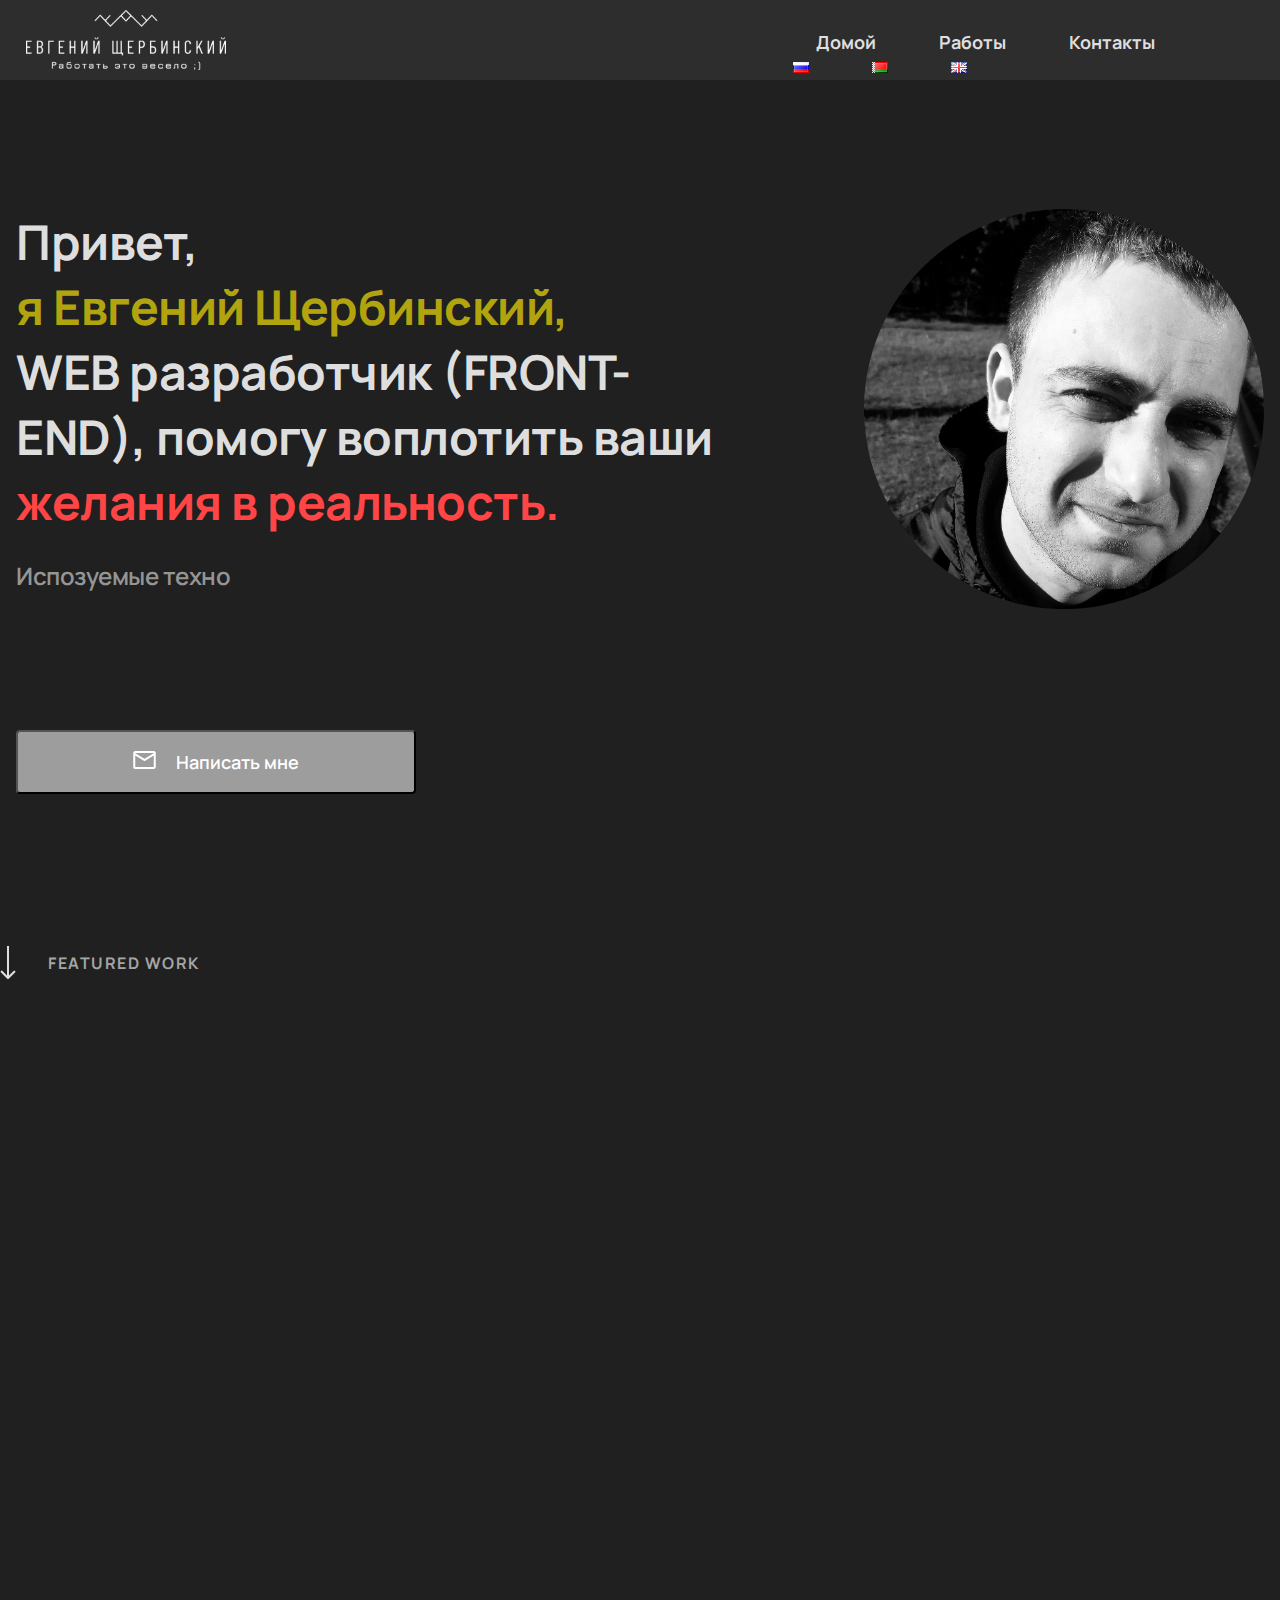
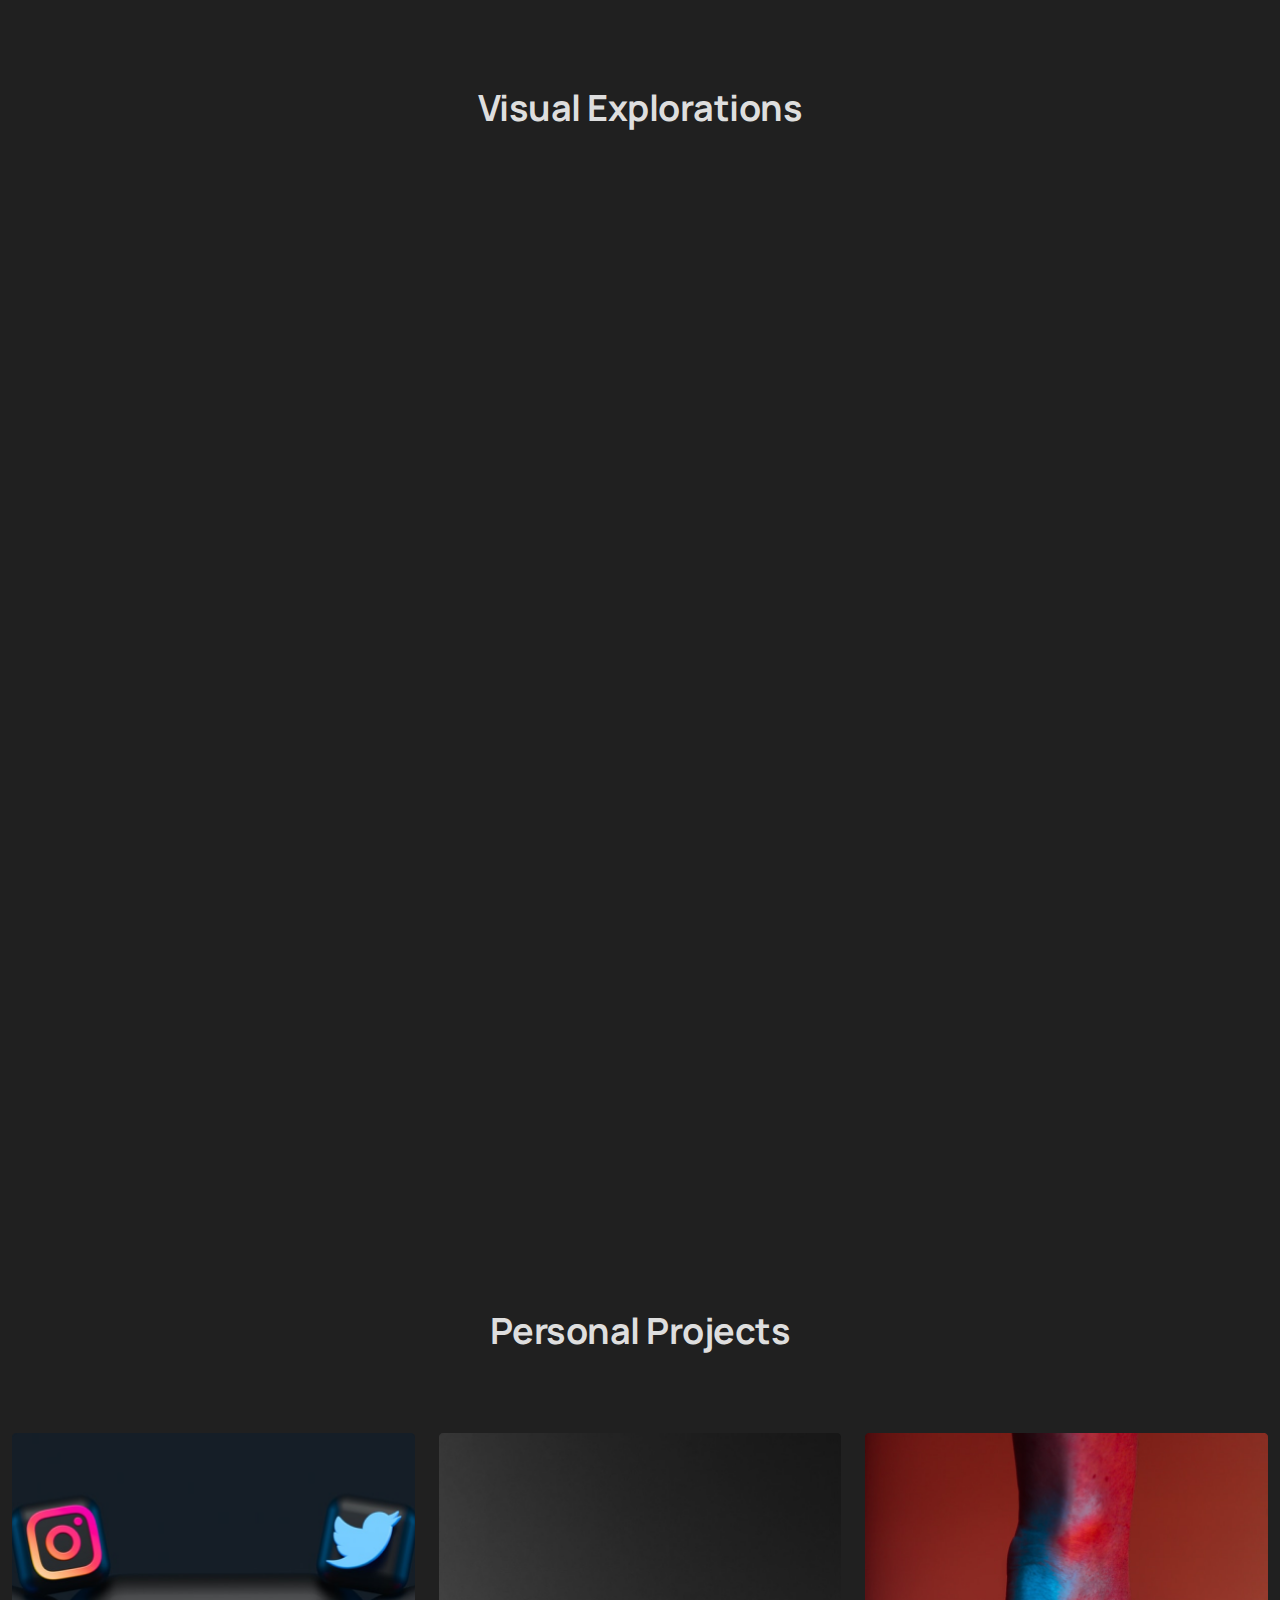
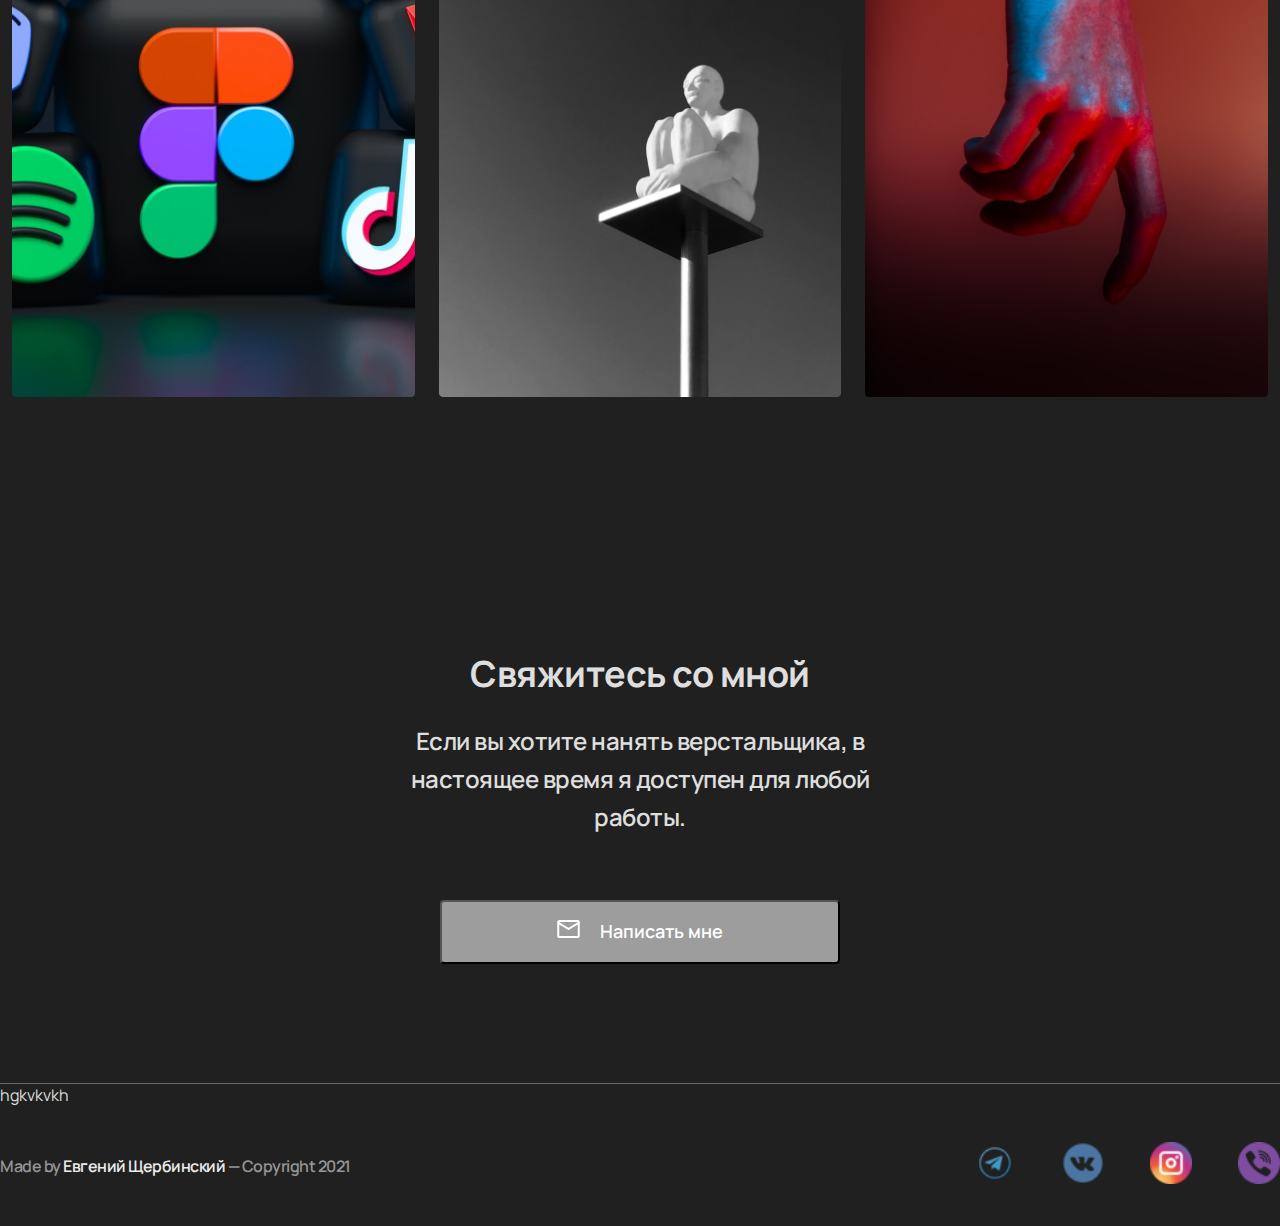
<file: index.html>
<!DOCTYPE html>
<html lang="ru">

<head>
    <meta charset="UTF-8">
    <meta http-equiv="X-UA-Compatible" content="IE=edge">
    <meta name="viewport" content="width=device-width, initial-scale=1.0">
    <link rel="stylesheet" href="css/style.css">
    <title>Document</title>
</head>

<body >
    <header>
        <div class="logo_header">
            <img class="logo" src="img/logo.png" alt="ЛОГО ТУТ!!!">
            <nav class="navigation">
                <input type="checkbox" id="check">
                <label class="btnMenu" for="check">
                    <span></span>
                </label>
                <a>Домой</a>
                <a>Работы</a>
                <a>Контакты</a>
                <div class="lang">
                    <a class="ru" href="#"><img src='img/ru.png' alt="ru"></a>
                    <a class="by" href="by/by.html"><img src='img/by_.png' alt="by"></a>
                    <a class="uk" href="uk/uk.html"><img src='img/uk.png' alt="uk"></a>
                </div>
            </nav>
            
            
        </div>
    </header>
    <div class="greating">
        <div class="greatings">
            <div class="greatingTitle _animNoRepeat _animItem ">Привет,<br> <span class="name">я Евгений
                    Щербинский,</span><br>
                WEB разработчик (FRONT-END), помогу воплотить ваши<span class="wish"> желания в реальность.</span>
            </div>
            <div class="greatingText"></div>
            <button id="btnEmail" class="btnEmail">
                <img src="img/mail.png" alt="Mail">
                Написать мне
            </button>
        </div>
        <div><img class="myFoto" src="img/my foto.jpg" alt="моё фото"></div>
    </div>
    <section class="work">
        <div class="featuredWork">
            <img src="img/Arrow 1.png">
            <div>Featured Work </div>
        </div>
        <div class="workRow ">
            <div class="workCol1">
                <img class="works _animItem" src="img/work1.png" alt="Работа1">
                <img class="works _animItem" src="img/work2.png" alt="Работа2">
            </div>
            <div class="workCol2">
                <img class="works _animItem" src="img/work3.png" alt="Работа3">
                <img class="works _animItem" src="img/work4.png" alt="Работf4">
            </div>
        </div>
    </section>
    <section class="visual">
        <div class="visualTitle">Visual Explorations</div>
        <div class="visualImg">
            <div class="vvisualRow">
                <img class="_animItem" src="img/visual1.png" alt="">
                <img class="_animItem" src="img/visual2.png" alt="">
                <img class="_animItem" src="img/visual3.png" alt="">
                <img class="_animItem" src="img/visual4.png" alt="">
                <img class="_animItem" src="img/visual5.png" alt="">
                <img class="_animItem" src="img/visual6.png" alt="">
            </div>
        </div>
    </section>
    <section class="projects">
        <div class="projecsTitle">Personal Projects</div>
        <div class="projectsImg">
            <img src="img/project1.png" alt="">
            <img src="img/project2.png" alt="">
            <img src="img/project3.png" alt="">
        </div>
    </section>
    <section class="contacts">
        <div class="contactsTitle">Свяжитесь со мной</div>
        <div class="contactsContent">Если вы хотите нанять верстальщика, в настоящее время я доступен для любой работы.</div>
        <button id="btnEmail" class="btnEmail">
            <img src="img/mail.png" alt="Mail">
            Написать мне
        </button>
    </section>
    <div class="modal">

        <div class="modalTutle">Средства связи</div>
        <div class="modalSocials">
            <a href="https://t.me/Zhenyasherbinsri" target="_blank"><img src="img/telegram.png" alt="telegram"
                    width="42" height="42"></a>
            <a href="https://vk.com/id164471804" target="_blank"><img src="img/vk.png" alt="vk" width="42"
                    height="42"></a>
            <a href="https://www.instagram.com/evgenii.shcherbinskii" target="_blank"><img src="img/instagram.png"
                    alt="instagram" width="42" height="42"></a>
            <a href="viber://chat?number=%2B375445391487" target="_blank"><img src="img/Viber.png" alt="Viber"
                    width="42" height="42"></a>
        </div>
        <form class="modalForm">
            <h1>К сожалению форма пока не работает:(</h1>
            Ваше имя:
            <input class="formName" type="text" placeholder="Имя" required></input>
            Ваш email:
            <input class="formEmail" type="email" placeholder="Email" required></input>
            Текст сообщения:
            <textarea class="formText" placeholder="Введите ваше сообщение"></textarea>
            <button class="reset" type="reset">Очистить</button>
            <button class="submit" formnovalidate type="submit">Отправить</button>
        </form>
        <div class="overlay"></div>

    </div>
    <hr size="1px" color="#696969">hgkvkvkh
    <footer>
        <div class="madeBY">Made by <span>Евгений Щербинский</span> — Copyright 2021</div>
        <div class="socials">
            <a href="https://t.me/Zhenyasherbinsri" target="_blank"><img src="img/telegram.png" alt="telegram"
                    width="42" height="42"></a>
            <a href="https://vk.com/id164471804" target="_blank"><img src="img/vk.png" alt="vk" width="42p"
                    height="42p"></a>
            <a href="https://www.instagram.com/evgenii.shcherbinskii" target="_blank"><img src="img/instagram.png"
                    alt="instagram" width="42p" height="42p"></a>
            <a href="viber://chat?number=%2B375445391487" target="_blank"><img src="img/Viber.png" alt="Viber"
                    width="42p" height="42p"></a>
        </div>
    </footer>
    <!-- <script src="https://unpkg.com/aos@2.3.1/dist/aos.js"></script>
    <script>AOS.init();</script> -->
    <script src="js/main.js"></script>
</body>

</html>
</file>
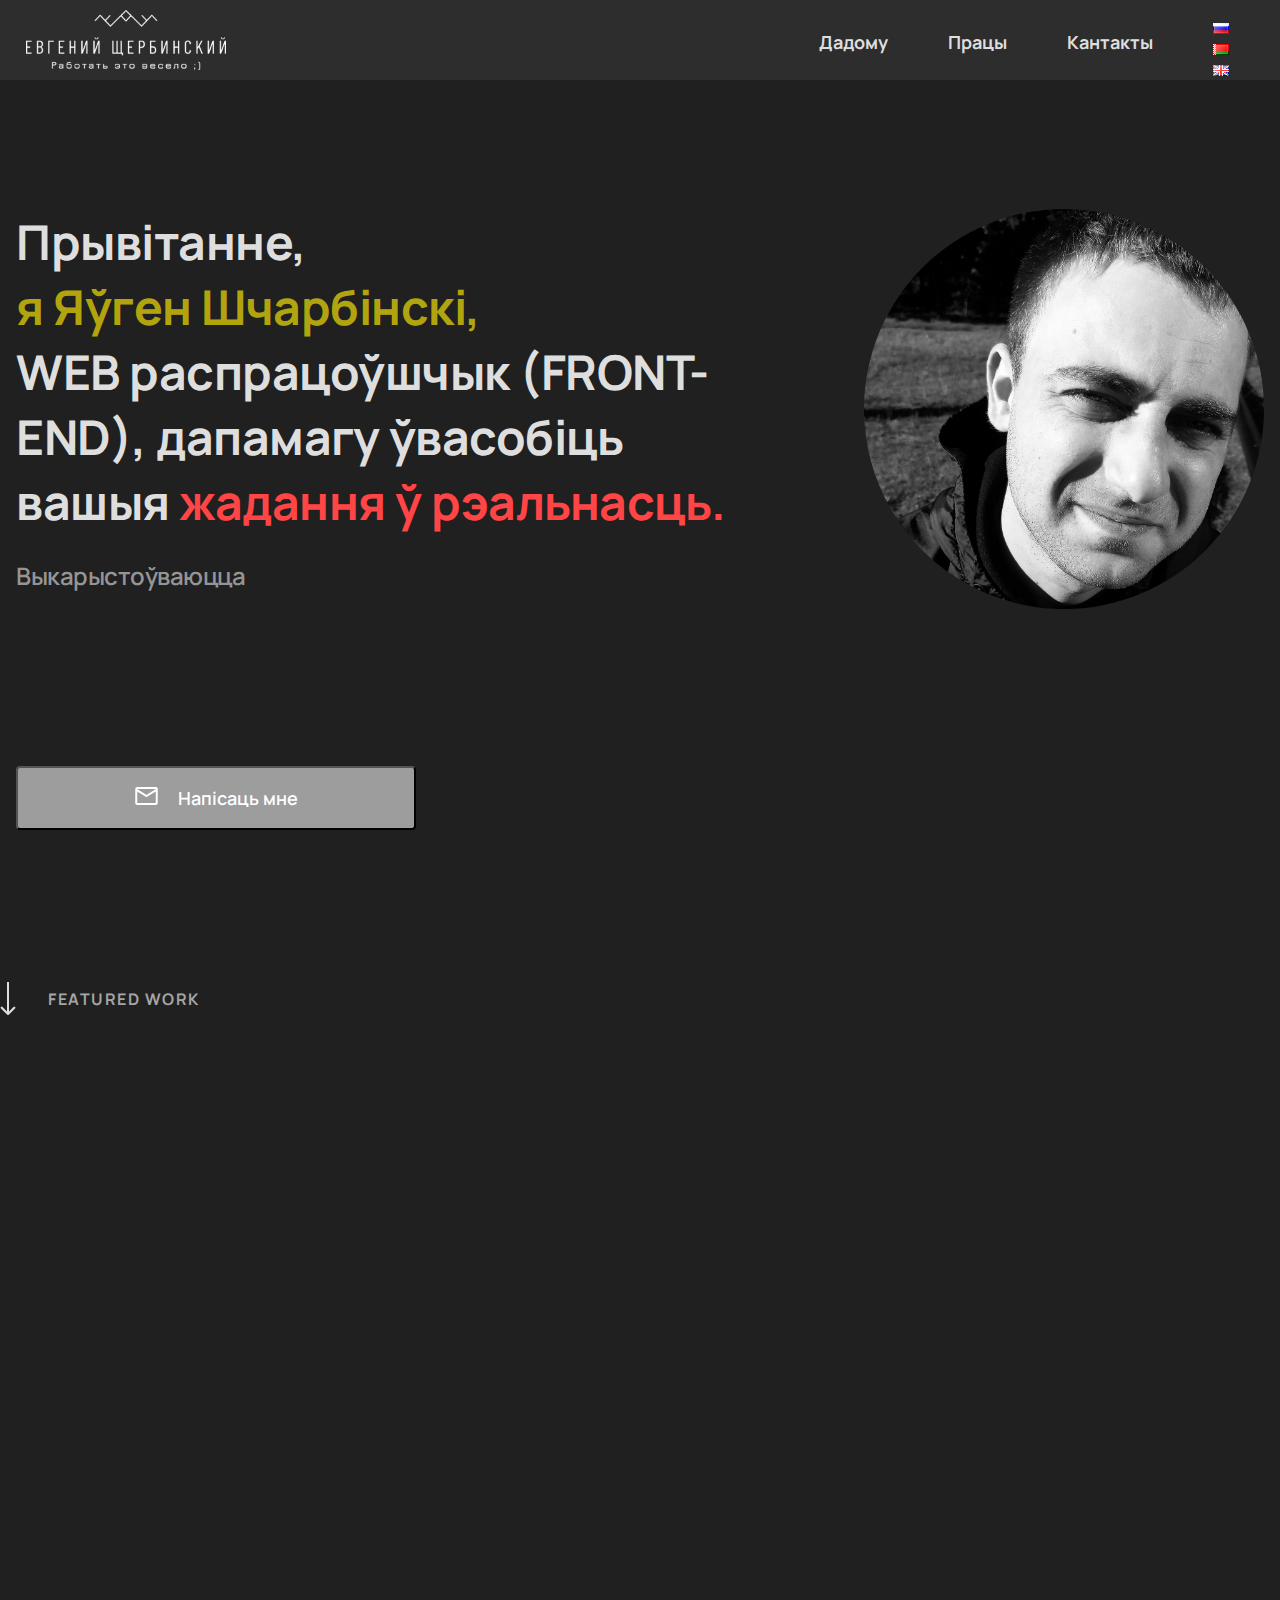
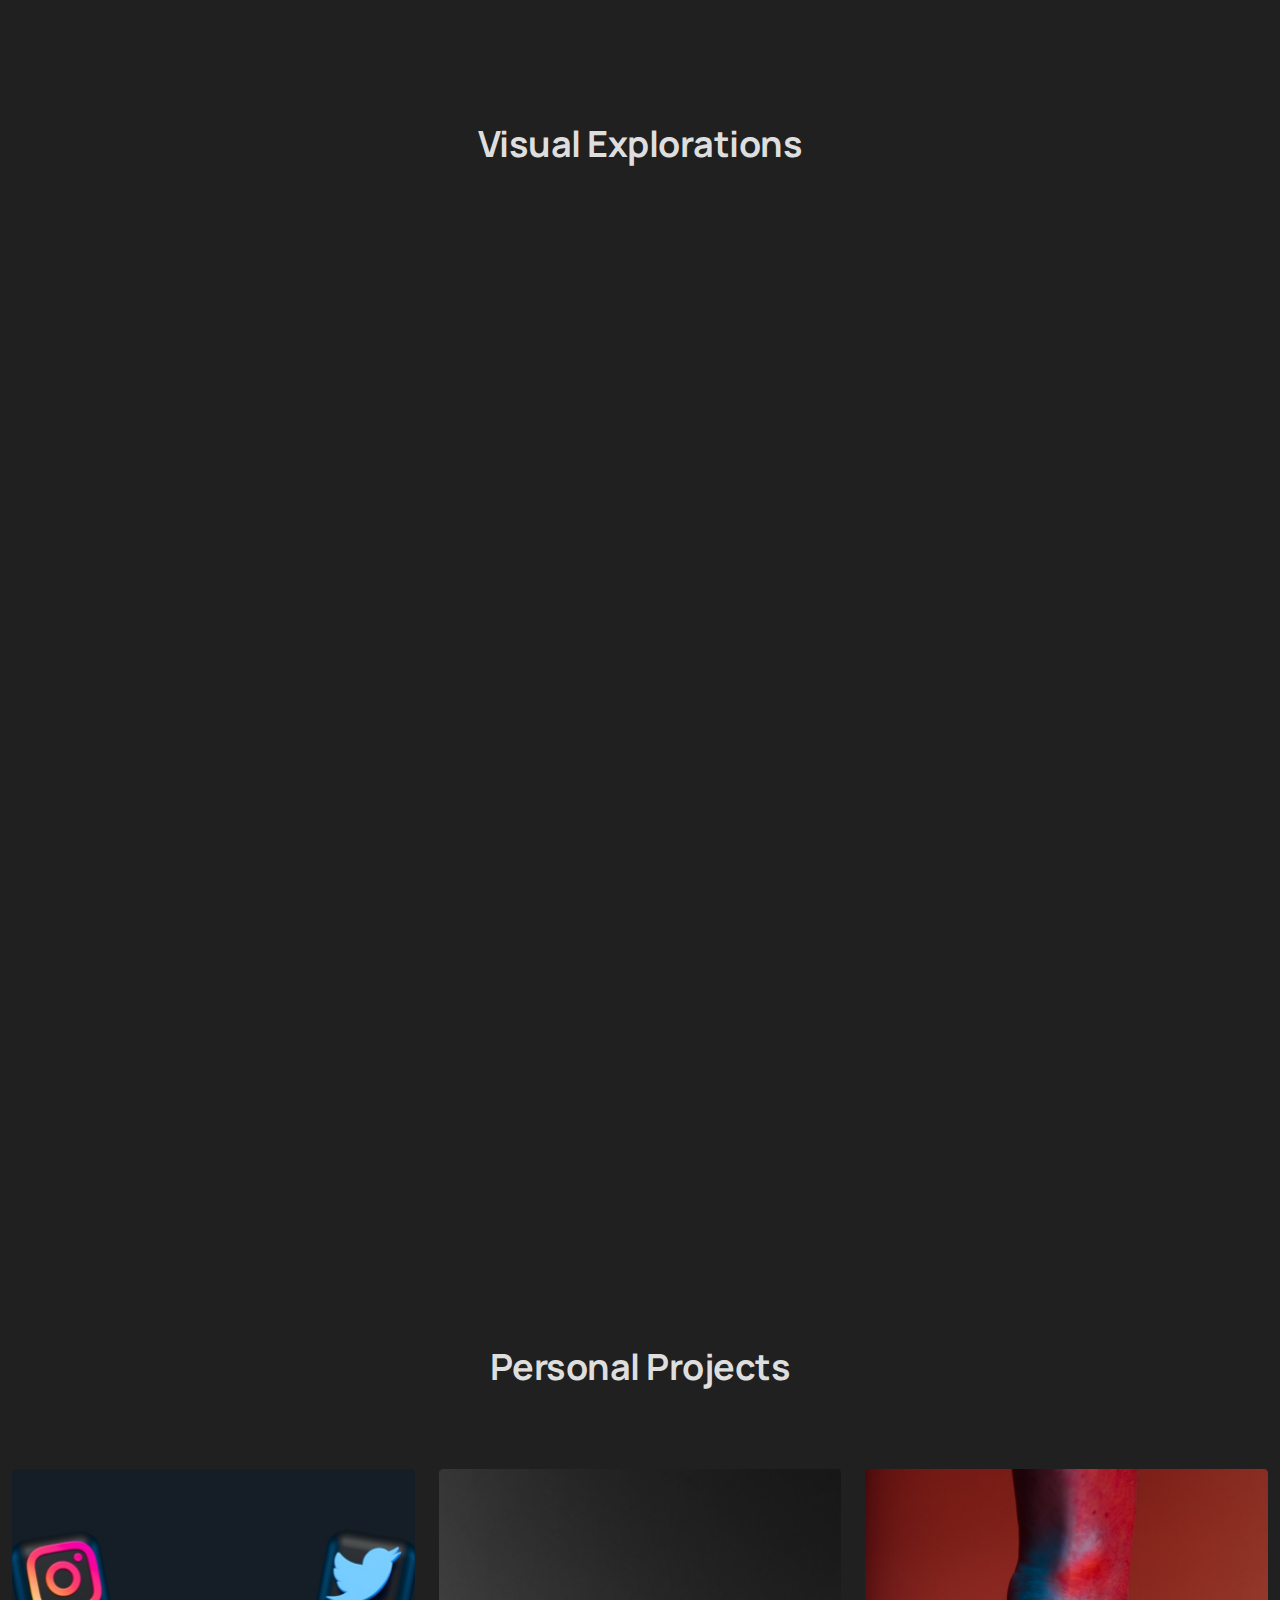
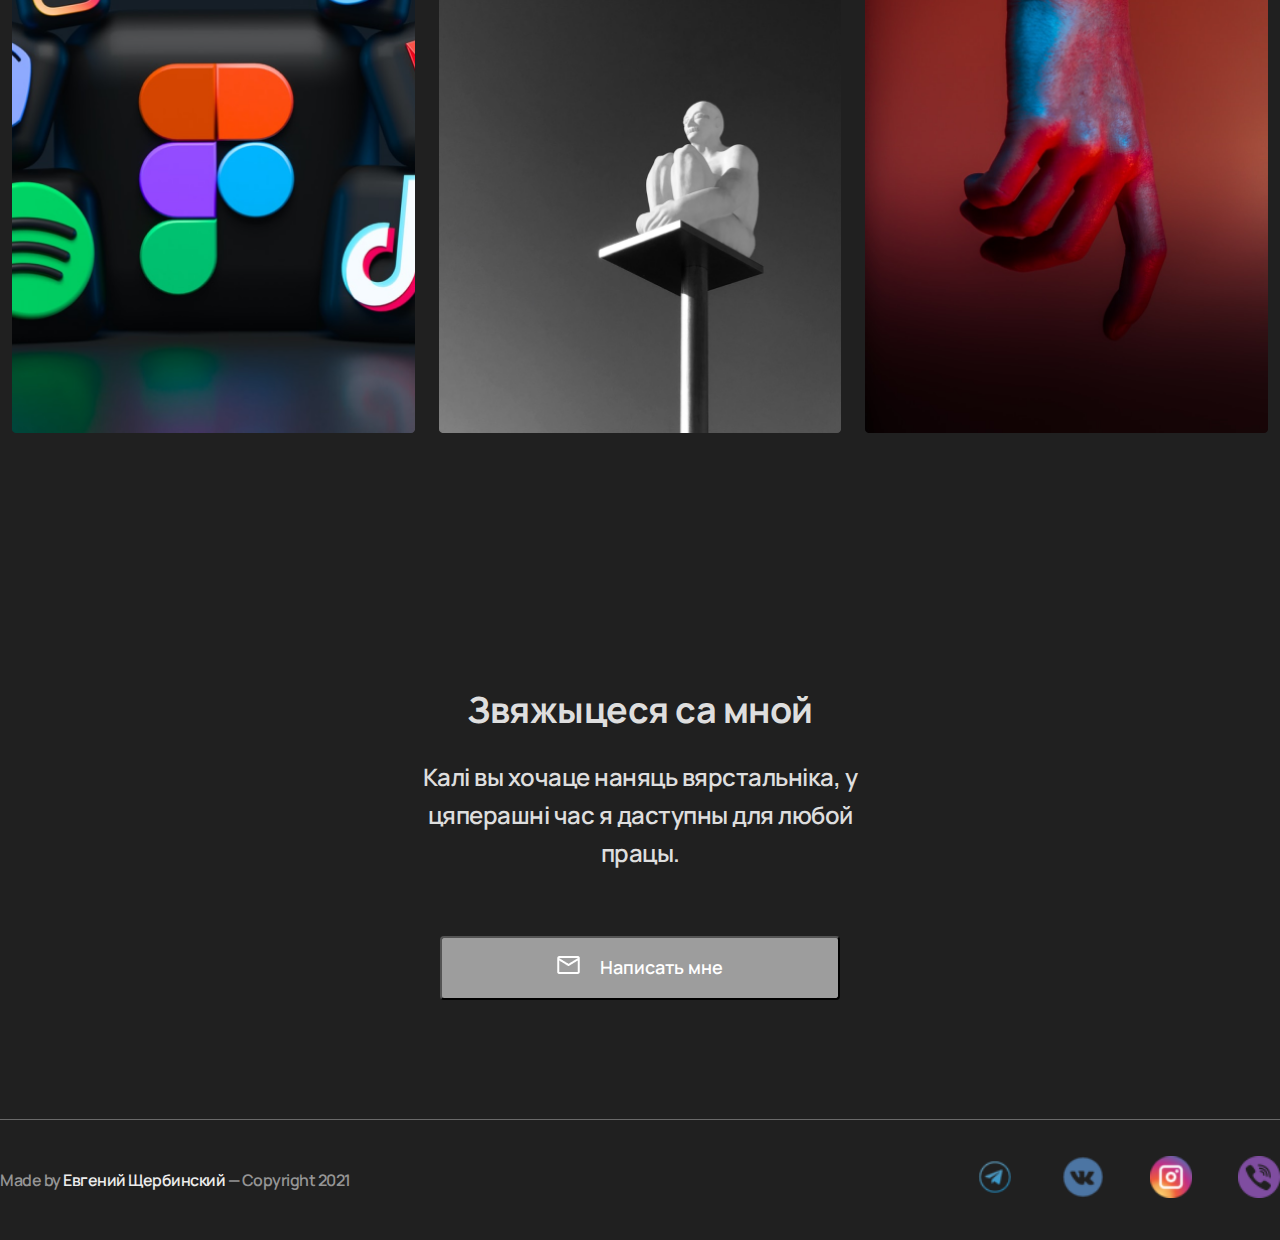
<file: by/by.html>
<!DOCTYPE html>
<html lang="by">

<head>
    <meta charset="UTF-8">
    <meta http-equiv="X-UA-Compatible" content="IE=edge">
    <meta name="viewport" content="width=device-width, initial-scale=1.0">
    <link rel="stylesheet" href="css/style.css">
    <title>Document</title>
</head>

<body>
    <header>
        <div class="logo_header">
            <img class="logo" src="img/logo.png" alt="ЛОГО ТУТ!!!">
            <nav class="navigation">
                <input type="checkbox" id="check">
                <label class="btnMenu" for="check">
                    <span></span>
                </label>
                <a>Дадому</a>
                <a>Працы</a>
                <a>Кантакты</a>
                <div class="lang">
                    <a class="ru" href="../index.html"><img src='img/ru.png' alt="ru"></a>
                    <a class="by" href="#" ><img src='img/by_.png' alt="by"></a>
                    <a class="uk" href="../uk/uk.html"><img src='img/uk.png' alt="uk"></a>
                </div>
            </nav>


        </div>
    </header>
    <div class="greating">
        <div class="greatings">
            <div class="greatingTitle _animNoRepeat _animItem ">Прывітанне, <br> <span class="name">я Яўген
                    Шчарбінскі,</span><br>
                WEB распрацоўшчык (FRONT-END), дапамагу ўвасобіць вашыя<span class="wish"> жадання ў рэальнасць.</span>
            </div>
            <div class="greatingText"></div>
            <button id="btnEmail" class="btnEmail">
                <img src="img/mail.png" alt="Mail">
                Напісаць мне
            </button>
        </div>
        <div><img class="myFoto" src="img/my foto.jpg" alt="моё фото"></div>
    </div>
    <section class="work">
        <div class="featuredWork">
            <img src="img/Arrow 1.png">
            <div>Featured Work </div>
        </div>
        <div class="workRow ">
            <div class="workCol1">
                <img class="works _animItem" src="img/work1.png" alt="Работа1">
                <img class="works _animItem" src="img/work2.png" alt="Работа2">
            </div>
            <div class="workCol2">
                <img class="works _animItem" src="img/work3.png" alt="Работа3">
                <img class="works _animItem" src="img/work4.png" alt="Работf4">
            </div>
        </div>
    </section>
    <section class="visual">
        <div class="visualTitle">Visual Explorations</div>
        <div class="visualImg">
            <div class="vvisualRow">
                <img class="_animItem" src="img/visual1.png" alt="">
                <img class="_animItem" src="img/visual2.png" alt="">
                <img class="_animItem" src="img/visual3.png" alt="">
                <img class="_animItem" src="img/visual4.png" alt="">
                <img class="_animItem" src="img/visual5.png" alt="">
                <img class="_animItem" src="img/visual6.png" alt="">
            </div>
        </div>
    </section>
    <section class="projects">
        <div class="projecsTitle">Personal Projects</div>
        <div class="projectsImg">
            <img src="img/project1.png" alt="">
            <img src="img/project2.png" alt="">
            <img src="img/project3.png" alt="">
        </div>
    </section>
    <section class="contacts">
        <div class="contactsTitle">Звяжыцеся са мной</div>
        <div class="contactsContent">Калі вы хочаце наняць вярстальніка, у цяперашні час я даступны для любой працы.
        </div>
        <button id="btnEmail" class="btnEmail">
            <img src="img/mail.png" alt="Mail">
            Написать мне
        </button>
    </section>
    <div class="modal">

        <div class="modalTutle">Средства связи</div>
        <div class="modalSocials">
            <a href="https://t.me/Zhenyasherbinsri" target="_blank"><img src="img/telegram.png" alt="telegram"
                    width="42" height="42"></a>
            <a href="https://vk.com/id164471804" target="_blank"><img src="img/vk.png" alt="vk" width="42"
                    height="42"></a>
            <a href="https://www.instagram.com/evgenii.shcherbinskii" target="_blank"><img src="img/instagram.png"
                    alt="instagram" width="42" height="42"></a>
            <a href="viber://chat?number=%2B375445391487" target="_blank"><img src="img/Viber.png" alt="Viber"
                    width="42" height="42"></a>
        </div>
        <form class="modalForm">
            <h1>К сожалению форма пока не работает:(</h1>
            Ваше имя:
            <input class="formName" type="text" placeholder="Имя" required></input>
            Ваш email:
            <input class="formEmail" type="email" placeholder="Email" required></input>
            Текст сообщения:
            <textarea class="formText" placeholder="Введите ваше сообщение"></textarea>
            <button class="reset" type="reset">Очистить</button>
            <button class="submit" formnovalidate type="submit">Отправить</button>
        </form>
        <div class="overlay"></div>

    </div>
    <hr size="1px" color="#696969">
    <footer>
        <div class="madeBY">Made by <span>Евгений Щербинский</span> — Copyright 2021</div>
        <div class="socials">
            <a href="https://t.me/Zhenyasherbinsri" target="_blank"><img src="img/telegram.png" alt="telegram"
                    width="42" height="42"></a>
            <a href="https://vk.com/id164471804" target="_blank"><img src="img/vk.png" alt="vk" width="42p"
                    height="42p"></a>
            <a href="https://www.instagram.com/evgenii.shcherbinskii" target="_blank"><img src="img/instagram.png"
                    alt="instagram" width="42p" height="42p"></a>
            <a href="viber://chat?number=%2B375445391487" target="_blank"><img src="img/Viber.png" alt="Viber"
                    width="42p" height="42p"></a>
        </div>
    </footer>
    <!-- <script src="https://unpkg.com/aos@2.3.1/dist/aos.js"></script>
    <script>AOS.init();</script> -->
    <script src="js/main.js"></script>
</body>

</html>
</file>
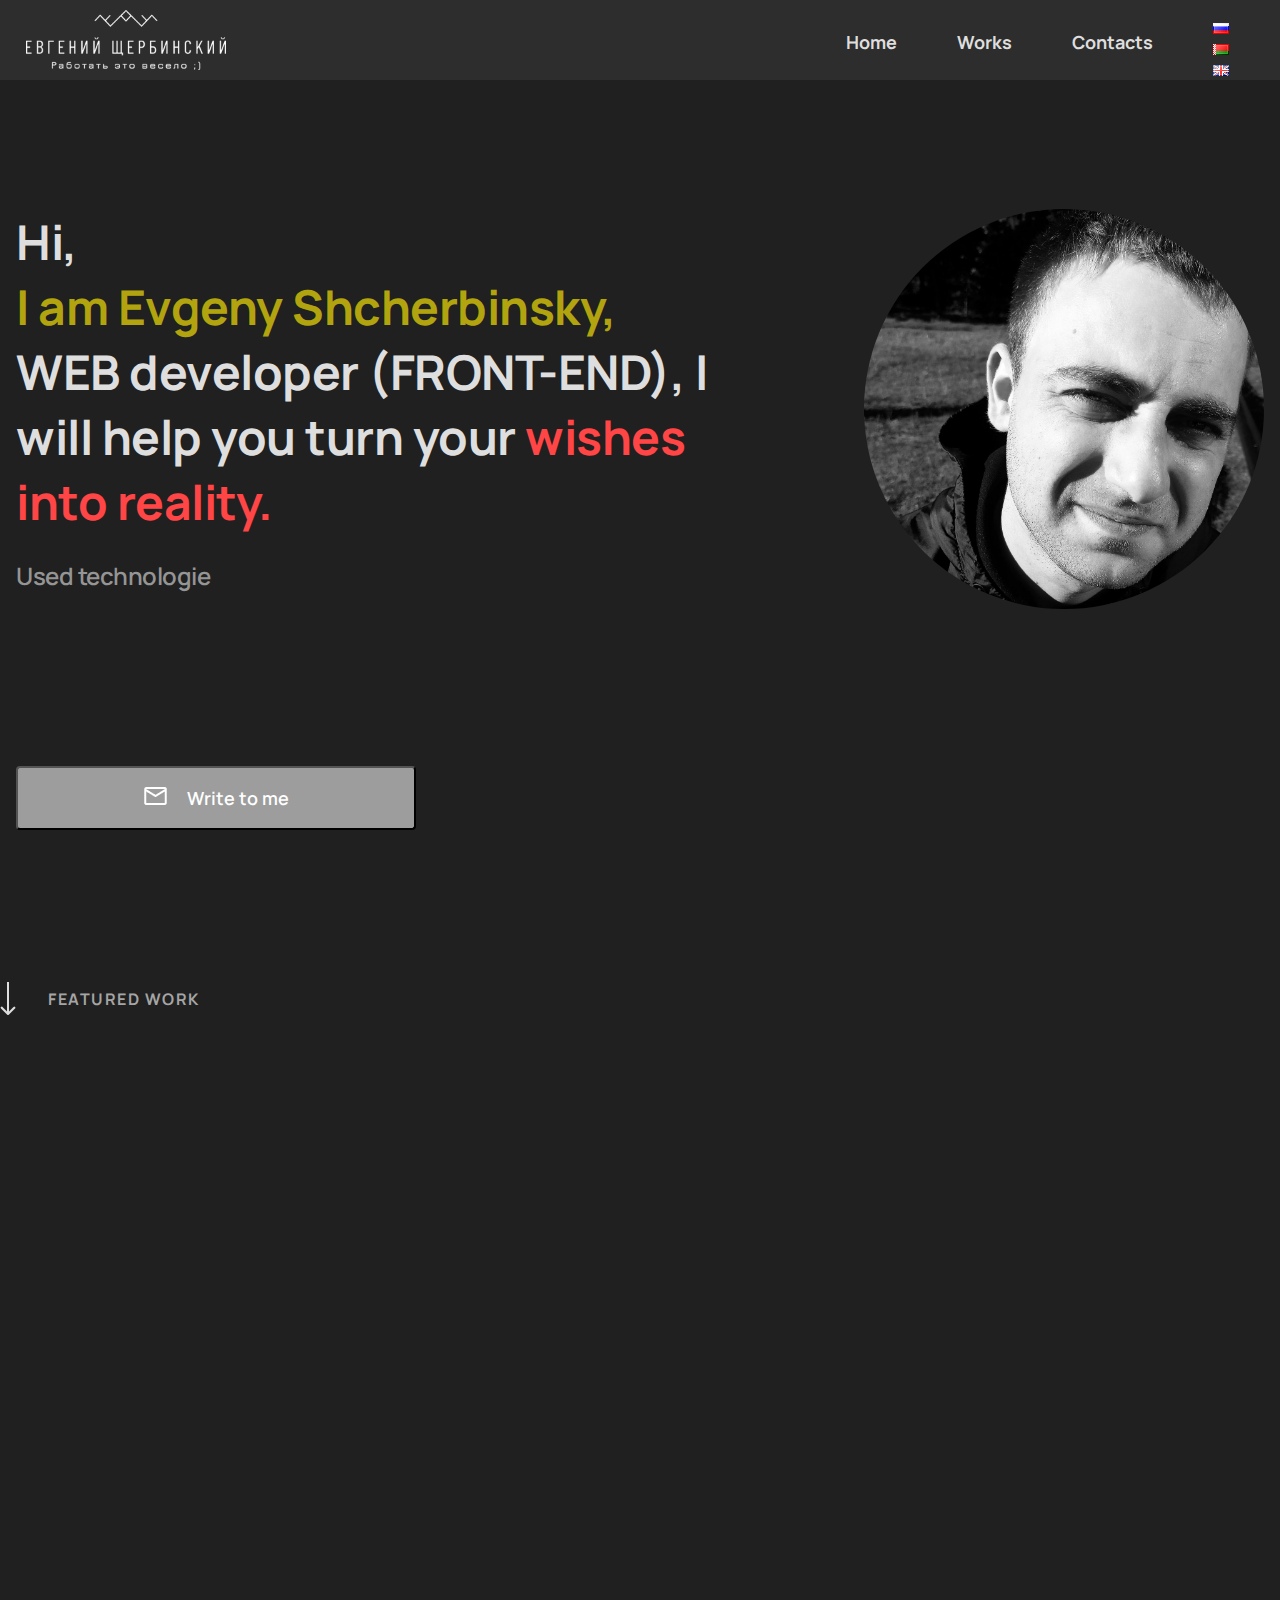
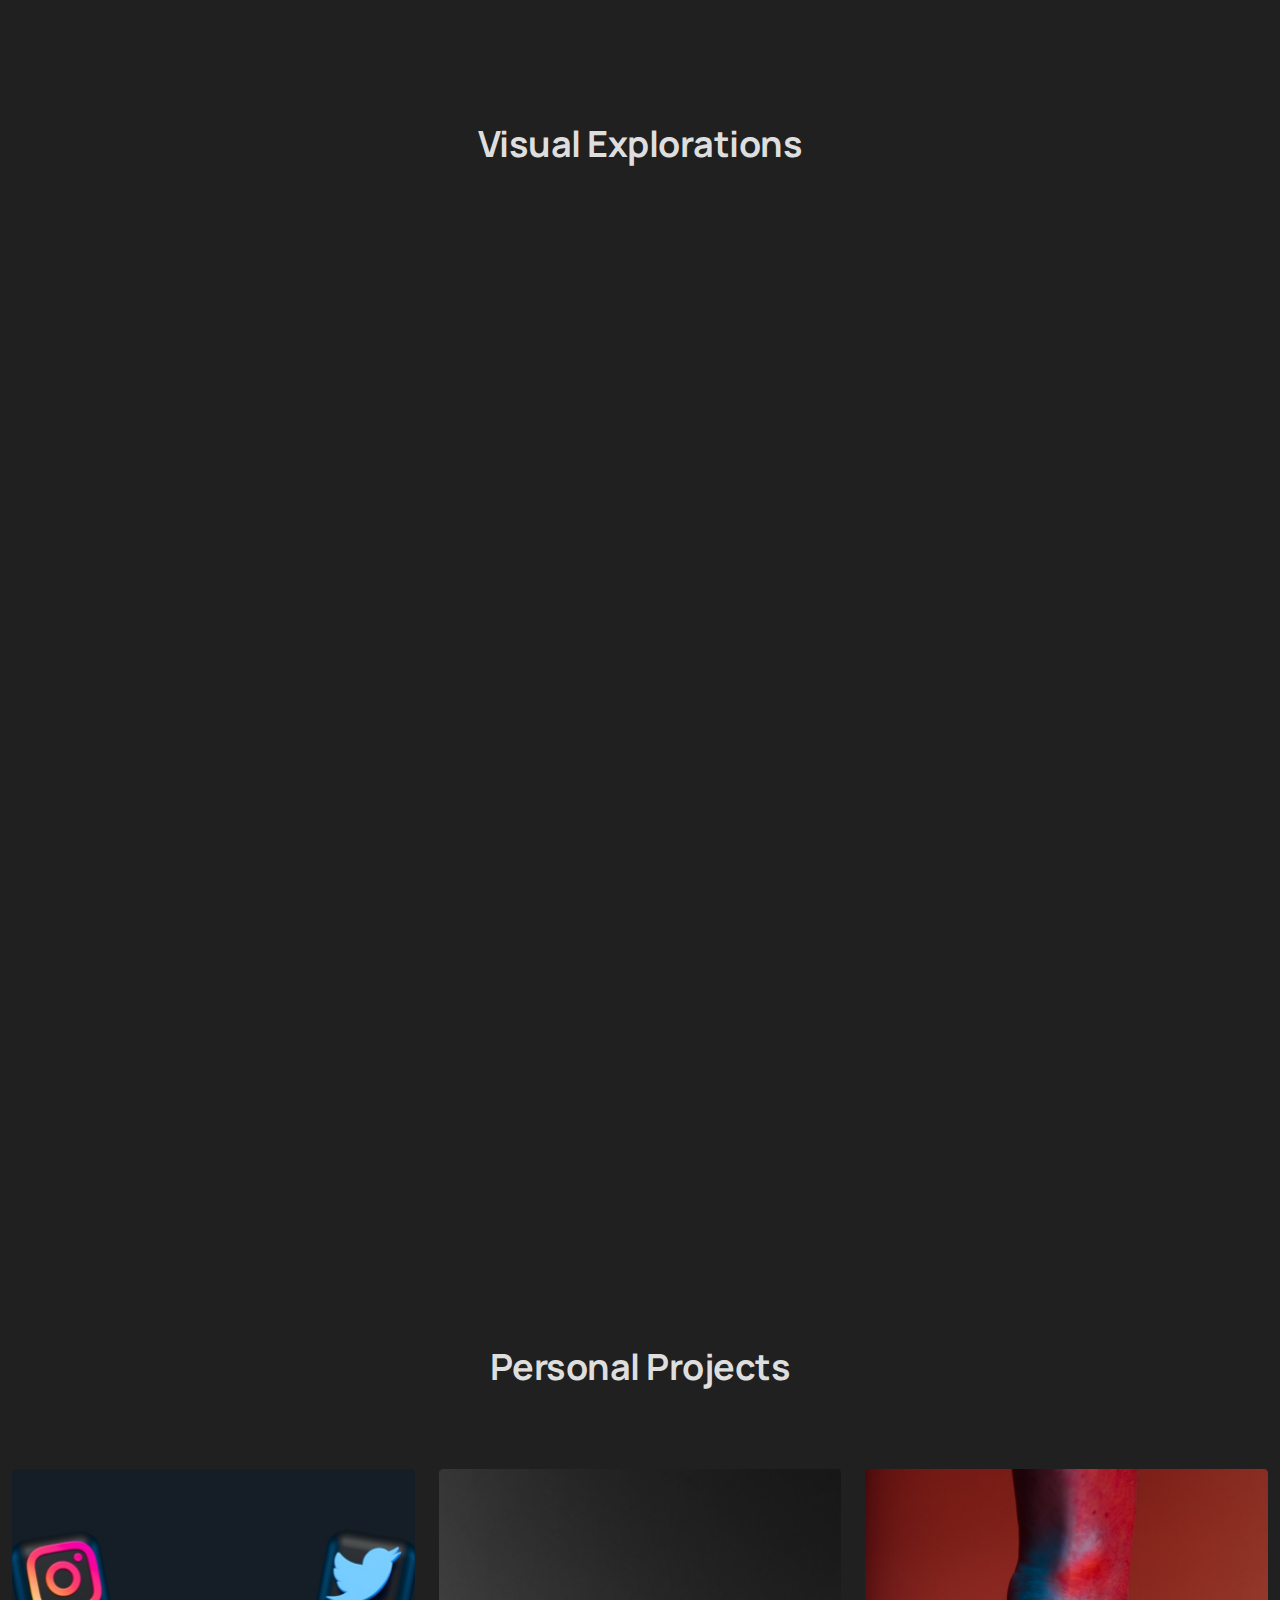
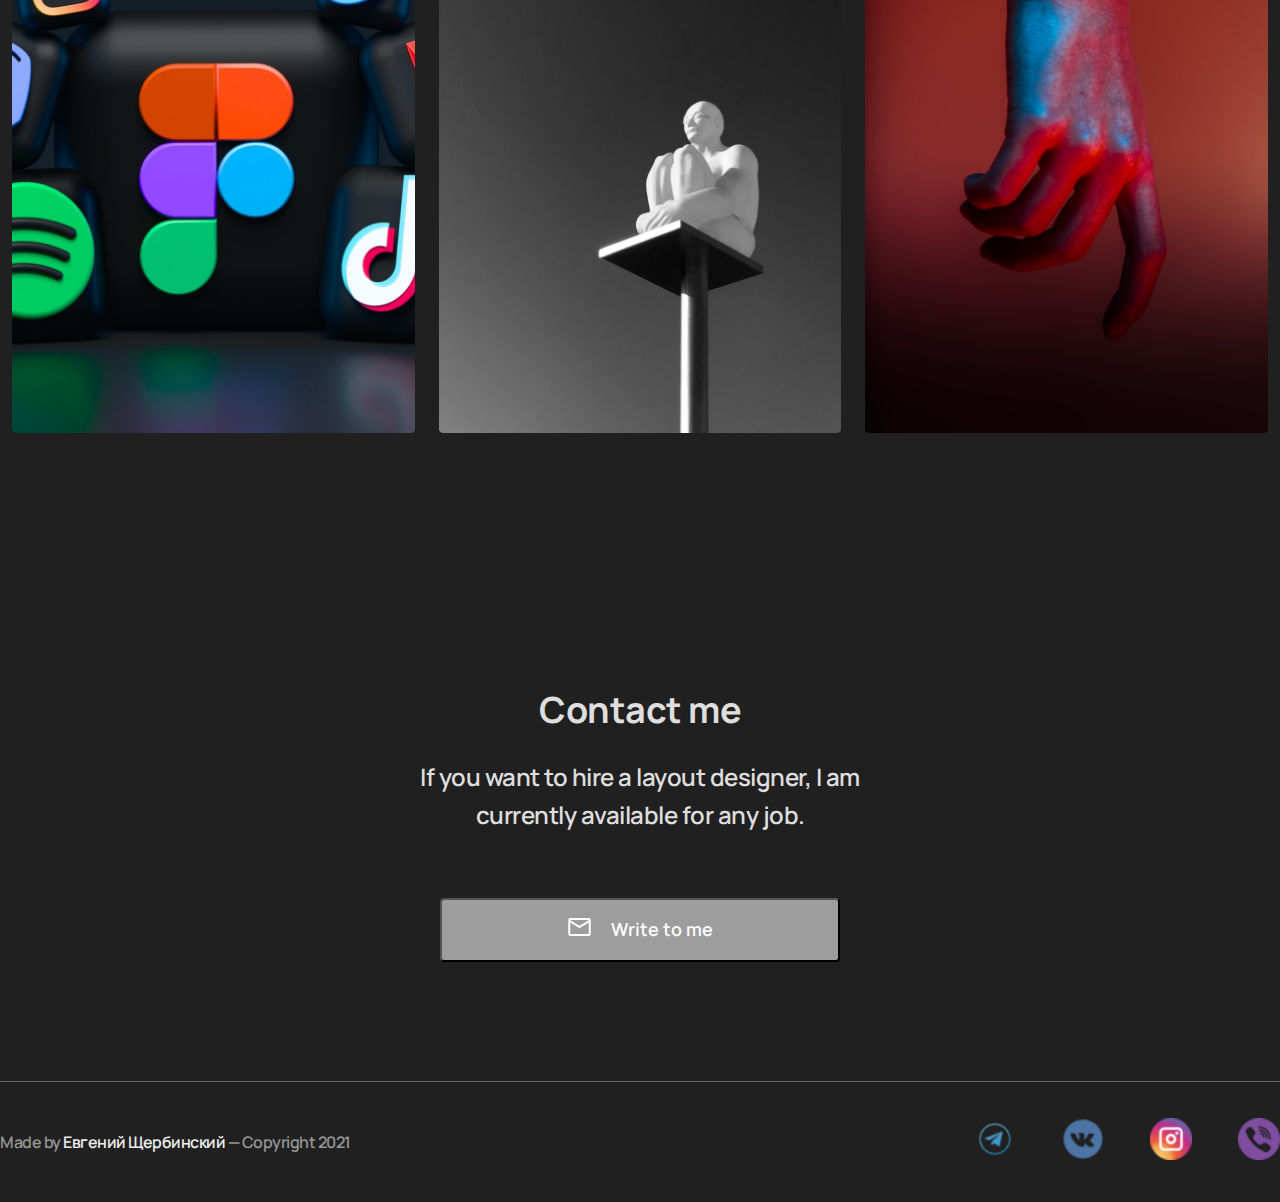
<file: uk/uk.html>
<!DOCTYPE html>
<html lang="ru">

<head>
    <meta charset="UTF-8">
    <meta http-equiv="X-UA-Compatible" content="IE=edge">
    <meta name="viewport" content="width=device-width, initial-scale=1.0">
    <link rel="stylesheet" href="css/style.css">
    <title>Document</title>
</head>

<body >
    <header>
        <div class="logo_header">
            <img class="logo" src="img/logo.png" alt="ЛОГО ТУТ!!!">
            <nav class="navigation">
                <input type="checkbox" id="check">
                <label class="btnMenu" for="check">
                    <span></span>
                </label>
                <a>Home</a>
                <a>Works</a>
                <a>Contacts</a>
                <div class="lang">
                    <a class="ru" href="../index.html"><img src='img/ru.png' alt="ru"></a>
                    <a class="by" href="../by/by.html"><img src='img/by_.png' alt="by"></a>
                    <a class="uk" href="#"><img src='img/uk.png' alt="uk"></a>
                </div>
            </nav>
            
            
        </div>
    </header>
    <div class="greating">
        <div class="greatings">
            <div class="greatingTitle _animNoRepeat _animItem ">Hi,<br> <span class="name">I am Evgeny
                Shcherbinsky,</span><br>
                 WEB developer (FRONT-END), I will help you turn your<span class="wish"> wishes into reality.</span>
            </div>
            <div class="greatingText"></div>
            <button id="btnEmail" class="btnEmail">
                <img src="img/mail.png" alt="Mail">
                Write to me
            </button>
        </div>
        <div><img class="myFoto" src="img/my foto.jpg" alt="моё фото"></div>
    </div>
    <section class="work">
        <div class="featuredWork">
            <img src="img/Arrow 1.png">
            <div>Featured Work </div>
        </div>
        <div class="workRow ">
            <div class="workCol1">
                <img class="works _animItem" src="img/work1.png" alt="Работа1">
                <img class="works _animItem" src="img/work2.png" alt="Работа2">
            </div>
            <div class="workCol2">
                <img class="works _animItem" src="img/work3.png" alt="Работа3">
                <img class="works _animItem" src="img/work4.png" alt="Работf4">
            </div>
        </div>
    </section>
    <section class="visual">
        <div class="visualTitle">Visual Explorations</div>
        <div class="visualImg">
            <div class="vvisualRow">
                <img class="_animItem" src="img/visual1.png" alt="">
                <img class="_animItem" src="img/visual2.png" alt="">
                <img class="_animItem" src="img/visual3.png" alt="">
                <img class="_animItem" src="img/visual4.png" alt="">
                <img class="_animItem" src="img/visual5.png" alt="">
                <img class="_animItem" src="img/visual6.png" alt="">
            </div>
        </div>
    </section>
    <section class="projects">
        <div class="projecsTitle">Personal Projects</div>
        <div class="projectsImg">
            <img src="img/project1.png" alt="">
            <img src="img/project2.png" alt="">
            <img src="img/project3.png" alt="">
        </div>
    </section>
    <section class="contacts">
        <div class="contactsTitle">Contact me</div>
        <div class="contactsContent">If you want to hire a layout designer, I am currently available for any job.</div>
        <button id="btnEmail" class="btnEmail">
            <img src="img/mail.png" alt="Mail">
            Write to me
        </button>
    </section>
    <div class="modal">

        <div class="modalTutle">Средства связи</div>
        <div class="modalSocials">
            <a href="https://t.me/Zhenyasherbinsri" target="_blank"><img src="img/telegram.png" alt="telegram"
                    width="42" height="42"></a>
            <a href="https://vk.com/id164471804" target="_blank"><img src="img/vk.png" alt="vk" width="42"
                    height="42"></a>
            <a href="https://www.instagram.com/evgenii.shcherbinskii" target="_blank"><img src="img/instagram.png"
                    alt="instagram" width="42" height="42"></a>
            <a href="viber://chat?number=%2B375445391487" target="_blank"><img src="img/Viber.png" alt="Viber"
                    width="42" height="42"></a>
        </div>
        <form class="modalForm">
            <h1>К сожалению форма пока не работает:(</h1>
            Ваше имя:
            <input class="formName" type="text" placeholder="Имя" required></input>
            Ваш email:
            <input class="formEmail" type="email" placeholder="Email" required></input>
            Текст сообщения:
            <textarea class="formText" placeholder="Введите ваше сообщение"></textarea>
            <button class="reset" type="reset">Очистить</button>
            <button class="submit" formnovalidate type="submit">Отправить</button>
        </form>
        <div class="overlay"></div>

    </div>
    <hr size="1px" color="#696969">
    <footer>
        <div class="madeBY">Made by <span>Евгений Щербинский</span> — Copyright 2021</div>
        <div class="socials">
            <a href="https://t.me/Zhenyasherbinsri" target="_blank"><img src="img/telegram.png" alt="telegram"
                    width="42" height="42"></a>
            <a href="https://vk.com/id164471804" target="_blank"><img src="img/vk.png" alt="vk" width="42p"
                    height="42p"></a>
            <a href="https://www.instagram.com/evgenii.shcherbinskii" target="_blank"><img src="img/instagram.png"
                    alt="instagram" width="42p" height="42p"></a>
            <a href="viber://chat?number=%2B375445391487" target="_blank"><img src="img/Viber.png" alt="Viber"
                    width="42p" height="42p"></a>
        </div>
    </footer>
    <!-- <script src="https://unpkg.com/aos@2.3.1/dist/aos.js"></script>
    <script>AOS.init();</script> -->
    <script src="js/main.js"></script>
</body>

</html>
</file>
<file: css/style.css>
@import url('https://fonts.googleapis.com/css2?family=Manrope:wght@600;700&display=swap');

body {
    margin: 0;
    padding: 0;
    background-color: #202020;
    color: #DEDEDE;
    font-family: 'Manrope', sans-serif;

}

header {
    background-color: #2D2D2D;
    background-size: auto;
    height: 5rem;
    position: fixed;
    top: 0;
    width: 100%;
    z-index: 100;
    overflow: hidden;


}

.logo_header {
    max-width: 1248px;
    margin: 0 auto;
    display: flex;
    justify-content: space-between;


}

.logo {
    filter: invert(100%);
    width: 200px;
    height: 60px;
    margin-left: 10px;
    margin-top: 10px;
}

.navigation {
    margin-top: 30px;
    margin-right: 6.8125rem;
}


#check {
    opacity: 0;
}

.btnMenu {
    display: none;
    align-items: center;
    cursor: pointer;
    position: fixed;
    width: 40px;
    height: 40px;
    right: 40px;
    top: 15px;
    z-index: 11;
}

.btnMenu>span,
.btnMenu>span::before,
.btnMenu>span::after {
    display: block;
    position: absolute;
    width: 100%;
    height: 5px;
    background-color: #202020;
    transition: 0.25s;
}

.btnMenu>span::before {
    content: '';
    top: -10px
}

.btnMenu>span::after {
    content: '';
    top: 10px
}

.navigation a {
    text-decoration: none;
    color: #DEDEDE;
    font-family: 'Manrope', sans-serif;
    font-weight: bold;
    font-size: 1.125rem;
    margin-left: 60px;
    cursor: pointer;
}


#check:checked~.btnMenu>span {
    transform: rotate(45deg);

}

#check:checked~.btnMenu>span::before {
    top: 0;
    transform: rotate(0);
}

#check:checked~.btnMenu>span::after {
    top: 0;
    transform: rotate(95deg);
}

#check:checked~.menuBox {
    visibility: visible;
    right: 0;
}

.navigation a:hover {
    color: #969696;
    transition: .5s;
    text-shadow: 0 0 2px;
}

.greating {
    display: flex;
    margin: 0 auto 0 auto;
    max-width: 1248px;
    justify-content: space-between;
    padding-top: 209px;

}

.greatingTitle {
    font-weight: 700;
    font-size: 3rem;
    letter-spacing: -0.5px;
    max-width: 730px;
    transform: scale(0);
    opacity: 0;

}

.greatingTitle._active {
    transition: 0.8s;
    transform: scale(1);
    opacity: 1;

}

.name {
    color: #ffea05ab;
}

.wish {
    color: #ff4545;
}

.greatingText {
    font-weight: 600;
    font-size: 24px;
    line-height: 36px;
    letter-spacing: -0.5px;
    color: #959595;
    max-width: 520px;
    margin-top: 24px;
    min-height: 108px;
}

.btnEmail {
    border: o;
    background-color: #9D9D9D;
    width: 400px;
    height: 64px;
    border-radius: 4px;
    font-family: 'Manrope';
    font-style: normal;
    font-weight: 600;
    font-size: 18px;
    line-height: 25px;
    color: #ffffff;
    margin-top: 64px;
}

.btnEmail img {
    margin-right: 16px;
}

.btnEmail:hover {
    background-color: #bdbdbd;
    transition: 0.3s;
}

.btnEmail:active {
    transform: scale(0.95);
}

.myFoto {
    max-width: 400px;
    height: auto;
    border-radius: 100%;
}

.work {
    max-width: 1280px;
    margin: 0 auto;

}

.featuredWork {
    display: flex;
    align-items: center;
    margin: 152px auto 0 auto;
}

.featuredWork div {
    font-weight: 700;
    font-size: 16px;
    line-height: 16px;
    color: #DEDEDE;
    opacity: 0.7;
    letter-spacing: 1.5px;
    text-transform: uppercase;
    margin-left: 32px;
}

.workRow {
    margin-top: 80px;
    display: flex;
    flex-direction: row;
    flex-wrap: nowrap;

}

.workCol1 {
    perspective: 1000px;
}

.workCol2 {
    margin-top: 138px;
    perspective: 1000px;
}

.works {
    margin: 12px;
    filter: brightness(90%);
    width: calc(100% - 24px);
    height: auto;
    transform: rotateY(90deg);
    transform-origin: left;
    opacity: 0;
    transition: 0.3s;
}

.workCol2 .works {
    transform: rotateY(-90deg);
    transform-origin: right;
    opacity: 0;
}

.works._active:hover {
    filter: none;
    transition: 0.5s;
}

.works._active {
    transform: rotateX(0deg);
    transition: 0.5s;
    opacity: 1;
}

.visual {
    max-width: 1280px;
    margin: 0 auto;
}

.visualTitle {
    font-weight: 700;
    font-size: 36px;
    line-height: 49px;
    text-align: center;
    letter-spacing: -0.5px;
    margin-top: 240px;
}

.vvisualRow {
    margin-top: 65px;
    margin: 65px 0px 0px 0px;
    perspective: 2000px;
    display: flex;
    flex-wrap: wrap;

}

.vvisualRow img {
    margin: 14px;
    position: relative;
    width: calc(33.333% - 28px);
    opacity: 0;
    top: -70px;


}

.vvisualRow ._active:nth-child(1) {
    transition: all 0.8s ease 0.2s;
}

.vvisualRow ._active:nth-child(2) {
    transition: all 0.8s ease 0.3s;
}

.vvisualRow ._active:nth-child(3) {
    transition: all 0.8s ease 0.4s;
}

.vvisualRow ._active:nth-child(4) {
    transition: all 0.8s ease 0.5s;
}

.vvisualRow ._active:nth-child(5) {
    transition: all 0.8s ease 0.6s;
}

.vvisualRow ._active:nth-child(6) {
    transition: all 0.8s ease 0.8s;
}

.vvisualRow img._active {
    opacity: 1;
    transition: 0.8s;
    top: 0px;

}

.projects {
    max-width: 1280px;
    margin: 0 auto;
}

.projecsTitle {
    font-weight: 700;
    font-size: 36px;
    line-height: 49px;
    text-align: center;
    letter-spacing: -0.5px;
    margin-top: 240px;
}

.projectsImg {
    margin-top: 66px;
    display: flex;
    flex-wrap: nowrap;
}

.projectsImg img {
    margin: 12px;
    width: calc(33.333% - 24px);
}

.contacts {
    max-width: 1280px;
    margin: 0 auto;
    text-align: center;
}

.contactsTitle {
    font-style: normal;
    font-weight: 700;
    font-size: 36px;
    line-height: 49px;
    text-align: center;
    letter-spacing: -0.5px;
    margin-top: 240px;
    margin-bottom: 24px;
}

.contactsContent {
    font-weight: 600;
    font-size: 24px;
    line-height: 38px;
    text-align: center;
    letter-spacing: -0.5px;
    max-width: 479px;
    margin: 0 auto;
}

hr {
    margin: 119px 0 0 0;
}

footer {
    max-width: 1280px;
    height: 120px;
    display: flex;
    justify-content: space-between;
    margin: 0 auto;
    align-items: center;
}

.madeBY {
    font-weight: 600;
    font-size: 16px;
    line-height: 36px;
    letter-spacing: -0.5px;
    color: #959595;
}

.madeBY span {
    color: #ECECEC;
}

.socials a {
    margin-left: 43px;
}

.modal {
    display: none;
    max-width: 750px;
    min-width:600px ;
    max-height: 800px;
    min-height: 700px;
    position: fixed;
    z-index: 20;
    top: 20%;
    left: 25%;
    background-color: #959595;

}
.modal h1{
    font-size: medium;
}

.modalTutle {
    font-size: 20px;
    text-align: center;
}

.modalClose {
    content: '';
}

.modalClose::after {
    content: '';
    color: #ffffff;
    width: 30px;
    height: 3px;

}

.modalClose::before {
    content: '';
    color: #ffffff;
    width: 30px;
    height: 3px;
    top: 10px;
}

.modalSocials {
    display: flex;
    justify-content: space-between;
    margin: 20px;
}

.modalForm {
    display: flex;
    flex-direction: column;
    width: 50%;
    margin: 0 auto;

}

.formName {
    width: 200px;
    height: 25px;
    border: 0;
    border-radius: 5px;
    text-align: center;
    font-family: "Comic Sans MS", cursive, sans-serif;
    font-weight: 600;
    font-size: 20px;
    margin-top: 10px;
    margin-bottom: 20px;
}

.formName:focus {
    box-shadow: 1px 1px 5px #ffffff;
    outline: none;
}

.formEmail {
    width: 350px;
    height: 25px;
    border: 0;
    border-radius: 5px;
    text-align: center;
    font-family: "Comic Sans MS", cursive, sans-serif;
    font-weight: 600;
    font-size: 20px;
    margin-top: 10px;
    margin-bottom: 20px;
}

.formEmail:focus {
    box-shadow: 1px 1px 5px #ffffff;
    outline: none;
}

.formText {
    width: 100%;
    height: 100px;
    border: 0;
    border-radius: 10px;
    margin-top: 10px;
    margin-bottom: 5px;
    text-align: center;
}

.formText:focus {
    box-shadow: 1px 1px 5px #ffffff;
    outline: none;
}

.submit {
    width: 100%;
    height: 30px;
    border: none;
    border-radius: 15px;
    color: #ffffff96;
    text-shadow: 0px 0px 4px #202020;
    font-family: 'Segoe UI', Tahoma, Geneva, Verdana, sans-serif;
    font-weight: 400;
    background-color: #19b11b;
    font-size: 20px;
    letter-spacing: 7px;
    transition: 0.3s;
    margin-top: 10px;
    box-shadow: 0px 0px 5px #ffffff;

}

.submit:hover {
    background-color: #19b11b96;
    transform: scale(1.01);
}

.submit:active {
    background-color: #19b11b;
    transform: scale(0.99);
    transition: 0.05s;
    box-shadow: 0px 0px 30px #19b11b;
    text-shadow: none;
}

.reset {
    width: 100px;
    height: 30px;
    border: none;
    border-radius: 15px;
    background-color: #e76000;
    box-shadow: 0px 0px 5px #b54b00;
    transition: 0.3s;
    margin-bottom: 10px;
}

.reset:active {
    transform: scale(0.99);
    box-shadow: none;
}

.overlay {
    position: fixed;
    top: 0;
    left: 0;
    width: 100%;
    height: 100%;
    z-index: -1;
    background: rgba(0, 0, 0, .7);
}

@media (max-width: 1249px) {
    

   
    .workCol2 .workCol1 {
        margin: 0 auto;
    }
   
}

@media (max-width: 833px) {
    .btnMenu {
        display: flex;
        height: 20px;
    }
    header{
        height: 50px;
    }
    .logo{
        height: 25px;
        width: auto;
    }
    .greating{
        padding-top: 100px;
    }
    .greatingTitle{
        font-size: 30px;
        margin: 0 20px;
    }
    .greatingText{
        font-size: 20px;
    }
    .navigation {
        background-color: #2D2D2D;
        display: flex;
        flex-direction: column;
        position: fixed;
        top: 40px;
        right: -250px;
        margin: 0;
        transition: .5s;
        z-index: 101;
        background-color: #2D2D2D;
    }

    .navigation a {
        padding: 25px;
        margin: 0;
    }
    .featuredWork {
        margin-top: 75px;
    }
    .workCol2 {
        margin-top: 75px;
    }
    .visualTitle {
        margin-top: 75px;
        margin-bottom: 33px;
    }
    
    .visualImg{
        text-align: center;
    }
    .vvisualRow img{
     margin: 7px;
     width:calc(33.3333% - 14px) ;
    }

    .greating {
        display: block;
        text-align: center;
    }

    .greatingText {
        max-width: 700px;
    }
    .projecsTitle{
        margin-top: 120px;
    }
    .contactsTitle{
        margin-top: 120px;
    }
    .modal{
        top: 0px;
        left: 0px;
        max-width: 740px;
        min-width:300px ;
        height: 100%;
    }
    .formEmail{
        width: auto;
    }
}

@media (max-width: 576px) {
    .myFoto {
        width: 250px;
        height: auto;
        margin-top: 66px;
    }

    .btnEmail {
        width: 200px;
        margin: 15px auto;
    }

    .greatingText {
        height: 150px;
    }
    .header {
        width: 350px;
    }
    .works{
        width: calc(100% - 12px);
        margin: 6px;
    }

    .visualTitle {
        margin-bottom: 66px;
    }


    footer {
        display: block;
    }

    .socials {
        text-align: center;
    }

    .socials img {
        margin-top: 30px;
        width: 20px;
        height: auto;
        margin-left: 0px;
    }

    .madeBY {
        text-align: center;
    }

}
</file>
<file: by/css/style.css>
@import url('https://fonts.googleapis.com/css2?family=Manrope:wght@600;700&display=swap');

body {
    margin: 0;
    padding: 0;
    background-color: #202020;
    color: #DEDEDE;
    font-family: 'Manrope', sans-serif;

}

header {
    background-color: #2D2D2D;
    background-size: auto;
    height: 5rem;
    position: fixed;
    top: 0;
    width: 100%;
    z-index: 100;
    overflow: hidden;


}

.logo_header {
    max-width: 1248px;
    margin: 0 auto;
    display: flex;
    justify-content: space-between;


}

.logo {
    filter: invert(100%);
    width: 200px;
    height: 60px;
    margin-left: 10px;
    margin-top: 10px;
}

.navigation {
    margin-top: 30px;
    margin-right: 30px;
    display: flex;
}
.lang{
    display: flex;
    flex-direction: column;
    position: relative;
    top: -20px;
}
.ru,.by,.uk{
    width: 16px;
    height: 11px;
    margin: 5px;
}

#check {
    opacity: 0;
}

.btnMenu {
    display: none;
    align-items: center;
    cursor: pointer;
    position: fixed;
    width: 40px;
    height: 40px;
    right: 40px;
    top: 15px;
    z-index: 11;
}

.btnMenu>span,
.btnMenu>span::before,
.btnMenu>span::after {
    display: block;
    position: absolute;
    width: 100%;
    height: 5px;
    background-color: #202020;
    transition: 0.25s;
}

.btnMenu>span::before {
    content: '';
    top: -10px
}

.btnMenu>span::after {
    content: '';
    top: 10px
}

.navigation a {
    text-decoration: none;
    color: #DEDEDE;
    font-family: 'Manrope', sans-serif;
    font-weight: bold;
    font-size: 1.125rem;
    margin-left: 60px;
    cursor: pointer;
}


#check:checked~.btnMenu>span {
    transform: rotate(45deg);

}

#check:checked~.btnMenu>span::before {
    top: 0;
    transform: rotate(0);
}

#check:checked~.btnMenu>span::after {
    top: 0;
    transform: rotate(95deg);
}

#check:checked~.menuBox {
    visibility: visible;
    right: 0;
}

.navigation a:hover {
    color: #969696;
    transition: .5s;
    text-shadow: 0 0 2px;
}

.greating {
    display: flex;
    margin: 0 auto 0 auto;
    max-width: 1248px;
    justify-content: space-between;
    padding-top: 209px;

}

.greatingTitle {
    font-weight: 700;
    font-size: 3rem;
    letter-spacing: -0.5px;
    max-width: 730px;
    transform: scale(0);
    opacity: 0;

}

.greatingTitle._active {
    transition: 0.8s;
    transform: scale(1);
    opacity: 1;

}

.name {
    color: #ffea05ab;
}

.wish {
    color: #ff4545;
}

.greatingText {
    font-weight: 600;
    font-size: 24px;
    line-height: 36px;
    letter-spacing: -0.5px;
    color: #959595;
    max-width: 520px;
    margin-top: 24px;
    height: 144px;
}

.btnEmail {
    border: o;
    background-color: #9D9D9D;
    width: 400px;
    height: 64px;
    border-radius: 4px;
    font-family: 'Manrope';
    font-style: normal;
    font-weight: 600;
    font-size: 18px;
    line-height: 25px;
    color: #ffffff;
    margin-top: 64px;
}

.btnEmail img {
    margin-right: 16px;
}

.btnEmail:hover {
    background-color: #bdbdbd;
    transition: 0.3s;
}

.btnEmail:active {
    transform: scale(0.95);
}

.myFoto {
    max-width: 400px;
    height: auto;
    border-radius: 100%;
}

.work {
    max-width: 1280px;
    margin: 0 auto;

}

.featuredWork {
    display: flex;
    align-items: center;
    margin: 152px auto 0 auto;
}

.featuredWork div {
    font-weight: 700;
    font-size: 16px;
    line-height: 16px;
    color: #DEDEDE;
    opacity: 0.7;
    letter-spacing: 1.5px;
    text-transform: uppercase;
    margin-left: 32px;
}

.workRow {
    margin-top: 80px;
    display: flex;
    flex-direction: row;
    flex-wrap: nowrap;

}

.workCol1 {
    perspective: 1000px;
}

.workCol2 {
    margin-top: 138px;
    perspective: 1000px;
}

.works {
    margin: 12px;
    filter: brightness(90%);
    width: calc(100% - 24px);
    height: auto;
    transform: rotateY(90deg);
    transform-origin: left;
    opacity: 0;
    transition: 0.3s;
}

.workCol2 .works {
    transform: rotateY(-90deg);
    transform-origin: right;
    opacity: 0;
}

.works._active:hover {
    filter: none;
    transition: 0.5s;
}

.works._active {
    transform: rotateX(0deg);
    transition: 0.5s;
    opacity: 1;
}

.visual {
    max-width: 1280px;
    margin: 0 auto;
}

.visualTitle {
    font-weight: 700;
    font-size: 36px;
    line-height: 49px;
    text-align: center;
    letter-spacing: -0.5px;
    margin-top: 240px;
}

.vvisualRow {
    margin-top: 65px;
    margin: 65px 0px 0px 0px;
    perspective: 2000px;
    display: flex;
    flex-wrap: wrap;

}

.vvisualRow img {
    margin: 14px;
    position: relative;
    width: calc(33.333% - 28px);
    opacity: 0;
    top: -70px;


}

.vvisualRow ._active:nth-child(1) {
    transition: all 0.8s ease 0.2s;
}

.vvisualRow ._active:nth-child(2) {
    transition: all 0.8s ease 0.3s;
}

.vvisualRow ._active:nth-child(3) {
    transition: all 0.8s ease 0.4s;
}

.vvisualRow ._active:nth-child(4) {
    transition: all 0.8s ease 0.5s;
}

.vvisualRow ._active:nth-child(5) {
    transition: all 0.8s ease 0.6s;
}

.vvisualRow ._active:nth-child(6) {
    transition: all 0.8s ease 0.8s;
}

.vvisualRow img._active {
    opacity: 1;
    transition: 0.8s;
    top: 0px;

}

.projects {
    max-width: 1280px;
    margin: 0 auto;
}

.projecsTitle {
    font-weight: 700;
    font-size: 36px;
    line-height: 49px;
    text-align: center;
    letter-spacing: -0.5px;
    margin-top: 240px;
}

.projectsImg {
    margin-top: 66px;
    display: flex;
    flex-wrap: nowrap;
}

.projectsImg img {
    margin: 12px;
    width: calc(33.333% - 24px);
}

.contacts {
    max-width: 1280px;
    margin: 0 auto;
    text-align: center;
}

.contactsTitle {
    font-style: normal;
    font-weight: 700;
    font-size: 36px;
    line-height: 49px;
    text-align: center;
    letter-spacing: -0.5px;
    margin-top: 240px;
    margin-bottom: 24px;
}

.contactsContent {
    font-weight: 600;
    font-size: 24px;
    line-height: 38px;
    text-align: center;
    letter-spacing: -0.5px;
    max-width: 479px;
    margin: 0 auto;
}

hr {
    margin: 119px 0 0 0;
}

footer {
    max-width: 1280px;
    height: 120px;
    display: flex;
    justify-content: space-between;
    margin: 0 auto;
    align-items: center;
}

.madeBY {
    font-weight: 600;
    font-size: 16px;
    line-height: 36px;
    letter-spacing: -0.5px;
    color: #959595;
}

.madeBY span {
    color: #ECECEC;
}

.socials a {
    margin-left: 43px;
}

.modal {
    display: none;
    max-width: 750px;
    min-width:600px ;
    max-height: 800px;
    min-height: 700px;
    position: fixed;
    z-index: 20;
    top: 20%;
    left: 25%;
    background-color: #959595;

}
.modal h1{
    font-size: medium;
}

.modalTutle {
    font-size: 20px;
    text-align: center;
}

.modalClose {
    content: '';
}

.modalClose::after {
    content: '';
    color: #ffffff;
    width: 30px;
    height: 3px;

}

.modalClose::before {
    content: '';
    color: #ffffff;
    width: 30px;
    height: 3px;
    top: 10px;
}

.modalSocials {
    display: flex;
    justify-content: space-between;
    margin: 20px;
}

.modalForm {
    display: flex;
    flex-direction: column;
    width: 50%;
    margin: 0 auto;

}

.formName {
    width: 200px;
    height: 25px;
    border: 0;
    border-radius: 5px;
    text-align: center;
    font-family: "Comic Sans MS", cursive, sans-serif;
    font-weight: 600;
    font-size: 20px;
    margin-top: 10px;
    margin-bottom: 20px;
}

.formName:focus {
    box-shadow: 1px 1px 5px #ffffff;
    outline: none;
}

.formEmail {
    width: 350px;
    height: 25px;
    border: 0;
    border-radius: 5px;
    text-align: center;
    font-family: "Comic Sans MS", cursive, sans-serif;
    font-weight: 600;
    font-size: 20px;
    margin-top: 10px;
    margin-bottom: 20px;
}

.formEmail:focus {
    box-shadow: 1px 1px 5px #ffffff;
    outline: none;
}

.formText {
    width: 100%;
    height: 100px;
    border: 0;
    border-radius: 10px;
    margin-top: 10px;
    margin-bottom: 5px;
    text-align: center;
}

.formText:focus {
    box-shadow: 1px 1px 5px #ffffff;
    outline: none;
}

.submit {
    width: 100%;
    height: 30px;
    border: none;
    border-radius: 15px;
    color: #ffffff96;
    text-shadow: 0px 0px 4px #202020;
    font-family: 'Segoe UI', Tahoma, Geneva, Verdana, sans-serif;
    font-weight: 400;
    background-color: #19b11b;
    font-size: 20px;
    letter-spacing: 7px;
    transition: 0.3s;
    margin-top: 10px;
    box-shadow: 0px 0px 5px #ffffff;

}

.submit:hover {
    background-color: #19b11b96;
    transform: scale(1.01);
}

.submit:active {
    background-color: #19b11b;
    transform: scale(0.99);
    transition: 0.05s;
    box-shadow: 0px 0px 30px #19b11b;
    text-shadow: none;
}

.reset {
    width: 100px;
    height: 30px;
    border: none;
    border-radius: 15px;
    background-color: #e76000;
    box-shadow: 0px 0px 5px #b54b00;
    transition: 0.3s;
    margin-bottom: 10px;
}

.reset:active {
    transform: scale(0.99);
    box-shadow: none;
}

.overlay {
    position: fixed;
    top: 0;
    left: 0;
    width: 100%;
    height: 100%;
    z-index: -1;
    background: rgba(0, 0, 0, .7);
}

@media (max-width: 1249px) {
    

   
    .workCol2 .workCol1 {
        margin: 0 auto;
    }
   
}

@media (max-width: 833px) {
    .btnMenu {
        display: flex;
        height: 20px;
    }
    header{
        height: 50px;
    }
    .logo{
        height: 25px;
        width: auto;
    }
    .greating{
        padding-top: 100px;
    }
    .greatingTitle{
        font-size: 30px;
        margin: 0 20px;
    }
    .greatingText{
        font-size: 20px;
    }
    .navigation {
        background-color: #2D2D2D;
        display: flex;
        flex-direction: column;
        position: fixed;
        top: 40px;
        right: -250px;
        margin: 0;
        transition: .5s;
        z-index: 101;
        background-color: #2D2D2D;
    }

    .navigation a {
        padding: 25px;
        margin: 0;
    }
    .featuredWork {
        margin-top: 75px;
    }
    .workCol2 {
        margin-top: 75px;
    }
    .visualTitle {
        margin-top: 75px;
        margin-bottom: 33px;
    }
    
    .visualImg{
        text-align: center;
    }
    .vvisualRow img{
     margin: 3px;
     width:calc(33.3333% - 6px) ;
    }

    .greating {
        display: block;
        text-align: center;
    }

    .greatingText {
        max-width: 700px;
    }
    .projecsTitle{
        margin-top: 120px;
    }
    .contactsTitle{
        margin-top: 120px;
    }
    .modal{
        top: 0px;
        left: 0px;
        max-width: 740px;
        min-width:300px ;
        height: 100%;
    }
    .formEmail{
        width: auto;
    }
}

@media (max-width: 576px) {
    .myFoto {
        width: 250px;
        height: auto;
        margin-top: 66px;
    }

    .btnEmail {
        width: 200px;
        margin: 15px auto;
    }

    .greatingText {
        height: 150px;
    }
    .header {
        width: 350px;
    }
    .works{
        width: calc(100% - 6px);
        margin: 3px;
    }

    .visualTitle {
        margin-bottom: 66px;
    }
    .projectsImg img{
        margin: 3px;
        width: calc(100% / 3 - 6px);
    }

    footer {
        display: block;
    }

    .socials {
        text-align: center;
    }

    .socials img {
        margin-top: 30px;
        width: 20px;
        height: auto;
        margin-left: 0px;
    }

    .madeBY {
        text-align: center;
    }

}
</file>
<file: uk/css/style.css>
@import url('https://fonts.googleapis.com/css2?family=Manrope:wght@600;700&display=swap');

body {
    margin: 0;
    padding: 0;
    background-color: #202020;
    color: #DEDEDE;
    font-family: 'Manrope', sans-serif;

}

header {
    background-color: #2D2D2D;
    background-size: auto;
    height: 5rem;
    position: fixed;
    top: 0;
    width: 100%;
    z-index: 100;
    overflow: hidden;


}

.logo_header {
    max-width: 1248px;
    margin: 0 auto;
    display: flex;
    justify-content: space-between;


}

.logo {
    filter: invert(100%);
    width: 200px;
    height: 60px;
    margin-left: 10px;
    margin-top: 10px;
}

.navigation {
    margin-top: 30px;
    margin-right: 30px;
    display: flex;
}
.lang{
    display: flex;
    flex-direction: column;
    position: relative;
    top: -20px;
}
.ru,.by,.uk{
    width: 16px;
    height: 11px;
    margin: 5px;
}

#check {
    opacity: 0;
}

.btnMenu {
    display: none;
    align-items: center;
    cursor: pointer;
    position: fixed;
    width: 40px;
    height: 40px;
    right: 40px;
    top: 15px;
    z-index: 11;
}

.btnMenu>span,
.btnMenu>span::before,
.btnMenu>span::after {
    display: block;
    position: absolute;
    width: 100%;
    height: 5px;
    background-color: #202020;
    transition: 0.25s;
}

.btnMenu>span::before {
    content: '';
    top: -10px
}

.btnMenu>span::after {
    content: '';
    top: 10px
}

.navigation a {
    text-decoration: none;
    color: #DEDEDE;
    font-family: 'Manrope', sans-serif;
    font-weight: bold;
    font-size: 1.125rem;
    margin-left: 60px;
    cursor: pointer;
}


#check:checked~.btnMenu>span {
    transform: rotate(45deg);

}

#check:checked~.btnMenu>span::before {
    top: 0;
    transform: rotate(0);
}

#check:checked~.btnMenu>span::after {
    top: 0;
    transform: rotate(95deg);
}

#check:checked~.menuBox {
    visibility: visible;
    right: 0;
}

.navigation a:hover {
    color: #969696;
    transition: .5s;
    text-shadow: 0 0 2px;
}

.greating {
    display: flex;
    margin: 0 auto 0 auto;
    max-width: 1248px;
    justify-content: space-between;
    padding-top: 209px;

}

.greatingTitle {
    font-weight: 700;
    font-size: 3rem;
    letter-spacing: -0.5px;
    max-width: 730px;
    transform: scale(0);
    opacity: 0;

}

.greatingTitle._active {
    transition: 0.8s;
    transform: scale(1);
    opacity: 1;

}

.name {
    color: #ffea05ab;
}

.wish {
    color: #ff4545;
}

.greatingText {
    font-weight: 600;
    font-size: 24px;
    line-height: 36px;
    letter-spacing: -0.5px;
    color: #959595;
    max-width: 520px;
    margin-top: 24px;
    height: 144px;
}

.btnEmail {
    border: o;
    background-color: #9D9D9D;
    width: 400px;
    height: 64px;
    border-radius: 4px;
    font-family: 'Manrope';
    font-style: normal;
    font-weight: 600;
    font-size: 18px;
    line-height: 25px;
    color: #ffffff;
    margin-top: 64px;
}

.btnEmail img {
    margin-right: 16px;
}

.btnEmail:hover {
    background-color: #bdbdbd;
    transition: 0.3s;
}

.btnEmail:active {
    transform: scale(0.95);
}

.myFoto {
    max-width: 400px;
    height: auto;
    border-radius: 100%;
}

.work {
    max-width: 1280px;
    margin: 0 auto;

}

.featuredWork {
    display: flex;
    align-items: center;
    margin: 152px auto 0 auto;
}

.featuredWork div {
    font-weight: 700;
    font-size: 16px;
    line-height: 16px;
    color: #DEDEDE;
    opacity: 0.7;
    letter-spacing: 1.5px;
    text-transform: uppercase;
    margin-left: 32px;
}

.workRow {
    margin-top: 80px;
    display: flex;
    flex-direction: row;
    flex-wrap: nowrap;

}

.workCol1 {
    perspective: 1000px;
}

.workCol2 {
    margin-top: 138px;
    perspective: 1000px;
}

.works {
    margin: 12px;
    filter: brightness(90%);
    width: calc(100% - 24px);
    height: auto;
    transform: rotateY(90deg);
    transform-origin: left;
    opacity: 0;
    transition: 0.3s;
}

.workCol2 .works {
    transform: rotateY(-90deg);
    transform-origin: right;
    opacity: 0;
}

.works._active:hover {
    filter: none;
    transition: 0.5s;
}

.works._active {
    transform: rotateX(0deg);
    transition: 0.5s;
    opacity: 1;
}

.visual {
    max-width: 1280px;
    margin: 0 auto;
}

.visualTitle {
    font-weight: 700;
    font-size: 36px;
    line-height: 49px;
    text-align: center;
    letter-spacing: -0.5px;
    margin-top: 240px;
}

.vvisualRow {
    margin-top: 65px;
    margin: 65px 0px 0px 0px;
    perspective: 2000px;
    display: flex;
    flex-wrap: wrap;

}

.vvisualRow img {
    margin: 14px;
    position: relative;
    width: calc(33.333% - 28px);
    opacity: 0;
    top: -70px;


}

.vvisualRow ._active:nth-child(1) {
    transition: all 0.8s ease 0.2s;
}

.vvisualRow ._active:nth-child(2) {
    transition: all 0.8s ease 0.3s;
}

.vvisualRow ._active:nth-child(3) {
    transition: all 0.8s ease 0.4s;
}

.vvisualRow ._active:nth-child(4) {
    transition: all 0.8s ease 0.5s;
}

.vvisualRow ._active:nth-child(5) {
    transition: all 0.8s ease 0.6s;
}

.vvisualRow ._active:nth-child(6) {
    transition: all 0.8s ease 0.8s;
}

.vvisualRow img._active {
    opacity: 1;
    transition: 0.8s;
    top: 0px;

}

.projects {
    max-width: 1280px;
    margin: 0 auto;
}

.projecsTitle {
    font-weight: 700;
    font-size: 36px;
    line-height: 49px;
    text-align: center;
    letter-spacing: -0.5px;
    margin-top: 240px;
}

.projectsImg {
    margin-top: 66px;
    display: flex;
    flex-wrap: nowrap;
}

.projectsImg img {
    margin: 12px;
    width: calc(33.333% - 24px);
}

.contacts {
    max-width: 1280px;
    margin: 0 auto;
    text-align: center;
}

.contactsTitle {
    font-style: normal;
    font-weight: 700;
    font-size: 36px;
    line-height: 49px;
    text-align: center;
    letter-spacing: -0.5px;
    margin-top: 240px;
    margin-bottom: 24px;
}

.contactsContent {
    font-weight: 600;
    font-size: 24px;
    line-height: 38px;
    text-align: center;
    letter-spacing: -0.5px;
    max-width: 479px;
    margin: 0 auto;
}

hr {
    margin: 119px 0 0 0;
}

footer {
    max-width: 1280px;
    height: 120px;
    display: flex;
    justify-content: space-between;
    margin: 0 auto;
    align-items: center;
}

.madeBY {
    font-weight: 600;
    font-size: 16px;
    line-height: 36px;
    letter-spacing: -0.5px;
    color: #959595;
}

.madeBY span {
    color: #ECECEC;
}

.socials a {
    margin-left: 43px;
}

.modal {
    display: none;
    max-width: 750px;
    min-width:600px ;
    max-height: 800px;
    min-height: 700px;
    position: fixed;
    z-index: 20;
    top: 20%;
    left: 25%;
    background-color: #959595;

}
.modal h1{
    font-size: medium;
}

.modalTutle {
    font-size: 20px;
    text-align: center;
}

.modalClose {
    content: '';
}

.modalClose::after {
    content: '';
    color: #ffffff;
    width: 30px;
    height: 3px;

}

.modalClose::before {
    content: '';
    color: #ffffff;
    width: 30px;
    height: 3px;
    top: 10px;
}

.modalSocials {
    display: flex;
    justify-content: space-between;
    margin: 20px;
}

.modalForm {
    display: flex;
    flex-direction: column;
    width: 50%;
    margin: 0 auto;

}

.formName {
    width: 200px;
    height: 25px;
    border: 0;
    border-radius: 5px;
    text-align: center;
    font-family: "Comic Sans MS", cursive, sans-serif;
    font-weight: 600;
    font-size: 20px;
    margin-top: 10px;
    margin-bottom: 20px;
}

.formName:focus {
    box-shadow: 1px 1px 5px #ffffff;
    outline: none;
}

.formEmail {
    width: 350px;
    height: 25px;
    border: 0;
    border-radius: 5px;
    text-align: center;
    font-family: "Comic Sans MS", cursive, sans-serif;
    font-weight: 600;
    font-size: 20px;
    margin-top: 10px;
    margin-bottom: 20px;
}

.formEmail:focus {
    box-shadow: 1px 1px 5px #ffffff;
    outline: none;
}

.formText {
    width: 100%;
    height: 100px;
    border: 0;
    border-radius: 10px;
    margin-top: 10px;
    margin-bottom: 5px;
    text-align: center;
}

.formText:focus {
    box-shadow: 1px 1px 5px #ffffff;
    outline: none;
}

.submit {
    width: 100%;
    height: 30px;
    border: none;
    border-radius: 15px;
    color: #ffffff96;
    text-shadow: 0px 0px 4px #202020;
    font-family: 'Segoe UI', Tahoma, Geneva, Verdana, sans-serif;
    font-weight: 400;
    background-color: #19b11b;
    font-size: 20px;
    letter-spacing: 7px;
    transition: 0.3s;
    margin-top: 10px;
    box-shadow: 0px 0px 5px #ffffff;

}

.submit:hover {
    background-color: #19b11b96;
    transform: scale(1.01);
}

.submit:active {
    background-color: #19b11b;
    transform: scale(0.99);
    transition: 0.05s;
    box-shadow: 0px 0px 30px #19b11b;
    text-shadow: none;
}

.reset {
    width: 100px;
    height: 30px;
    border: none;
    border-radius: 15px;
    background-color: #e76000;
    box-shadow: 0px 0px 5px #b54b00;
    transition: 0.3s;
    margin-bottom: 10px;
}

.reset:active {
    transform: scale(0.99);
    box-shadow: none;
}

.overlay {
    position: fixed;
    top: 0;
    left: 0;
    width: 100%;
    height: 100%;
    z-index: -1;
    background: rgba(0, 0, 0, .7);
}

@media (max-width: 1249px) {
    

   
    .workCol2 .workCol1 {
        margin: 0 auto;
    }
   
}

@media (max-width: 833px) {
    .btnMenu {
        display: flex;
        height: 20px;
    }
    header{
        height: 50px;
    }
    .logo{
        height: 25px;
        width: auto;
    }
    .greating{
        padding-top: 100px;
    }
    .greatingTitle{
        font-size: 30px;
        margin: 0 20px;
    }
    .greatingText{
        font-size: 20px;
    }
    .navigation {
        background-color: #2D2D2D;
        display: flex;
        flex-direction: column;
        position: fixed;
        top: 40px;
        right: -250px;
        margin: 0;
        transition: .5s;
        z-index: 101;
        background-color: #2D2D2D;
    }

    .navigation a {
        padding: 25px;
        margin: 0;
    }
    .featuredWork {
        margin-top: 75px;
    }
    .workCol2 {
        margin-top: 75px;
    }
    .visualTitle {
        margin-top: 75px;
        margin-bottom: 33px;
    }
    
    .visualImg{
        text-align: center;
    }
    .vvisualRow img{
     margin: 3px;
     width:calc(33.3333% - 6px) ;
    }

    .greating {
        display: block;
        text-align: center;
    }

    .greatingText {
        max-width: 700px;
    }
    .projecsTitle{
        margin-top: 120px;
    }
    .contactsTitle{
        margin-top: 120px;
    }
    .modal{
        top: 0px;
        left: 0px;
        max-width: 740px;
        min-width:300px ;
        height: 100%;
    }
    .formEmail{
        width: auto;
    }
}

@media (max-width: 576px) {
    .myFoto {
        width: 250px;
        height: auto;
        margin-top: 66px;
    }

    .btnEmail {
        width: 200px;
        margin: 15px auto;
    }

    .greatingText {
        height: 150px;
    }
    .header {
        width: 350px;
    }
    .works{
        width: calc(100% - 6px);
        margin: 3px;
    }

    .visualTitle {
        margin-bottom: 66px;
    }
    .projectsImg img{
        margin: 3px;
        width: calc(100% / 3 - 6px);
    }

    footer {
        display: block;
    }

    .socials {
        text-align: center;
    }

    .socials img {
        margin-top: 30px;
        width: 20px;
        height: auto;
        margin-left: 0px;
    }

    .madeBY {
        text-align: center;
    }

}
</file>
